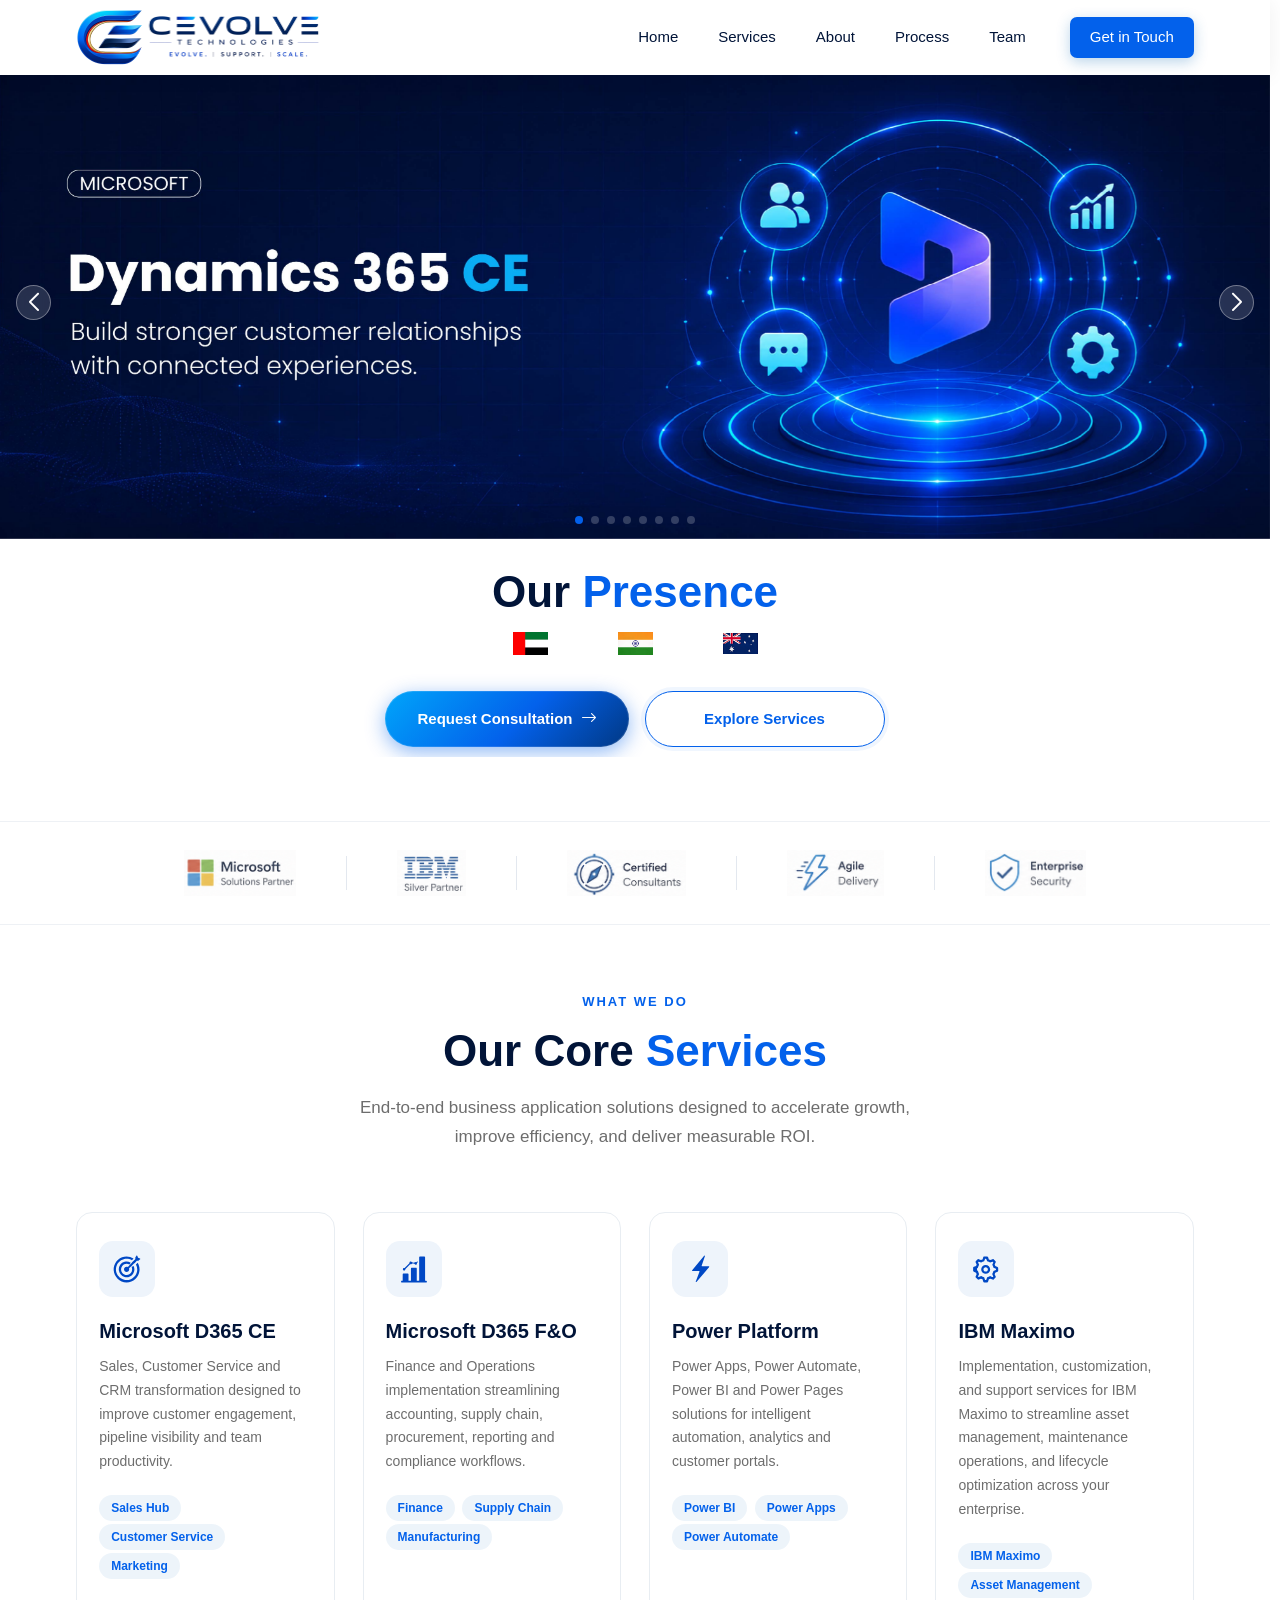
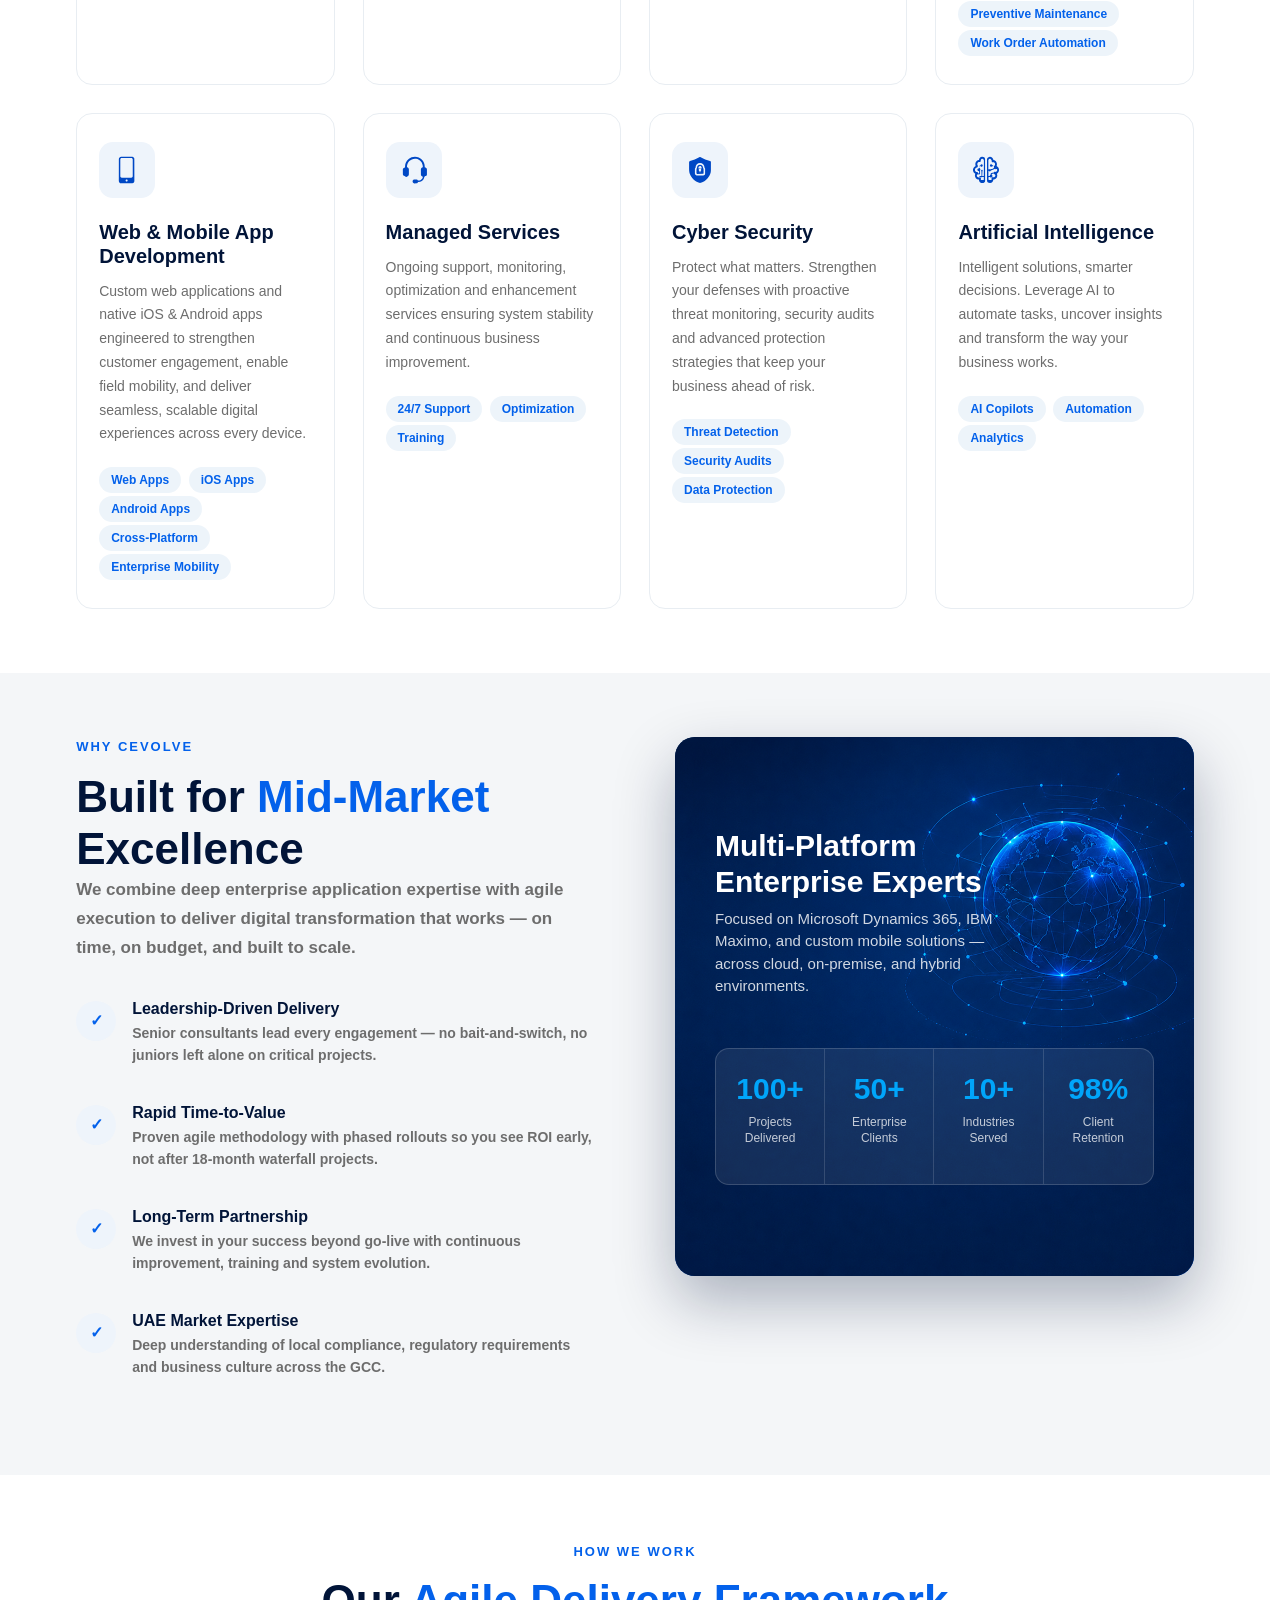
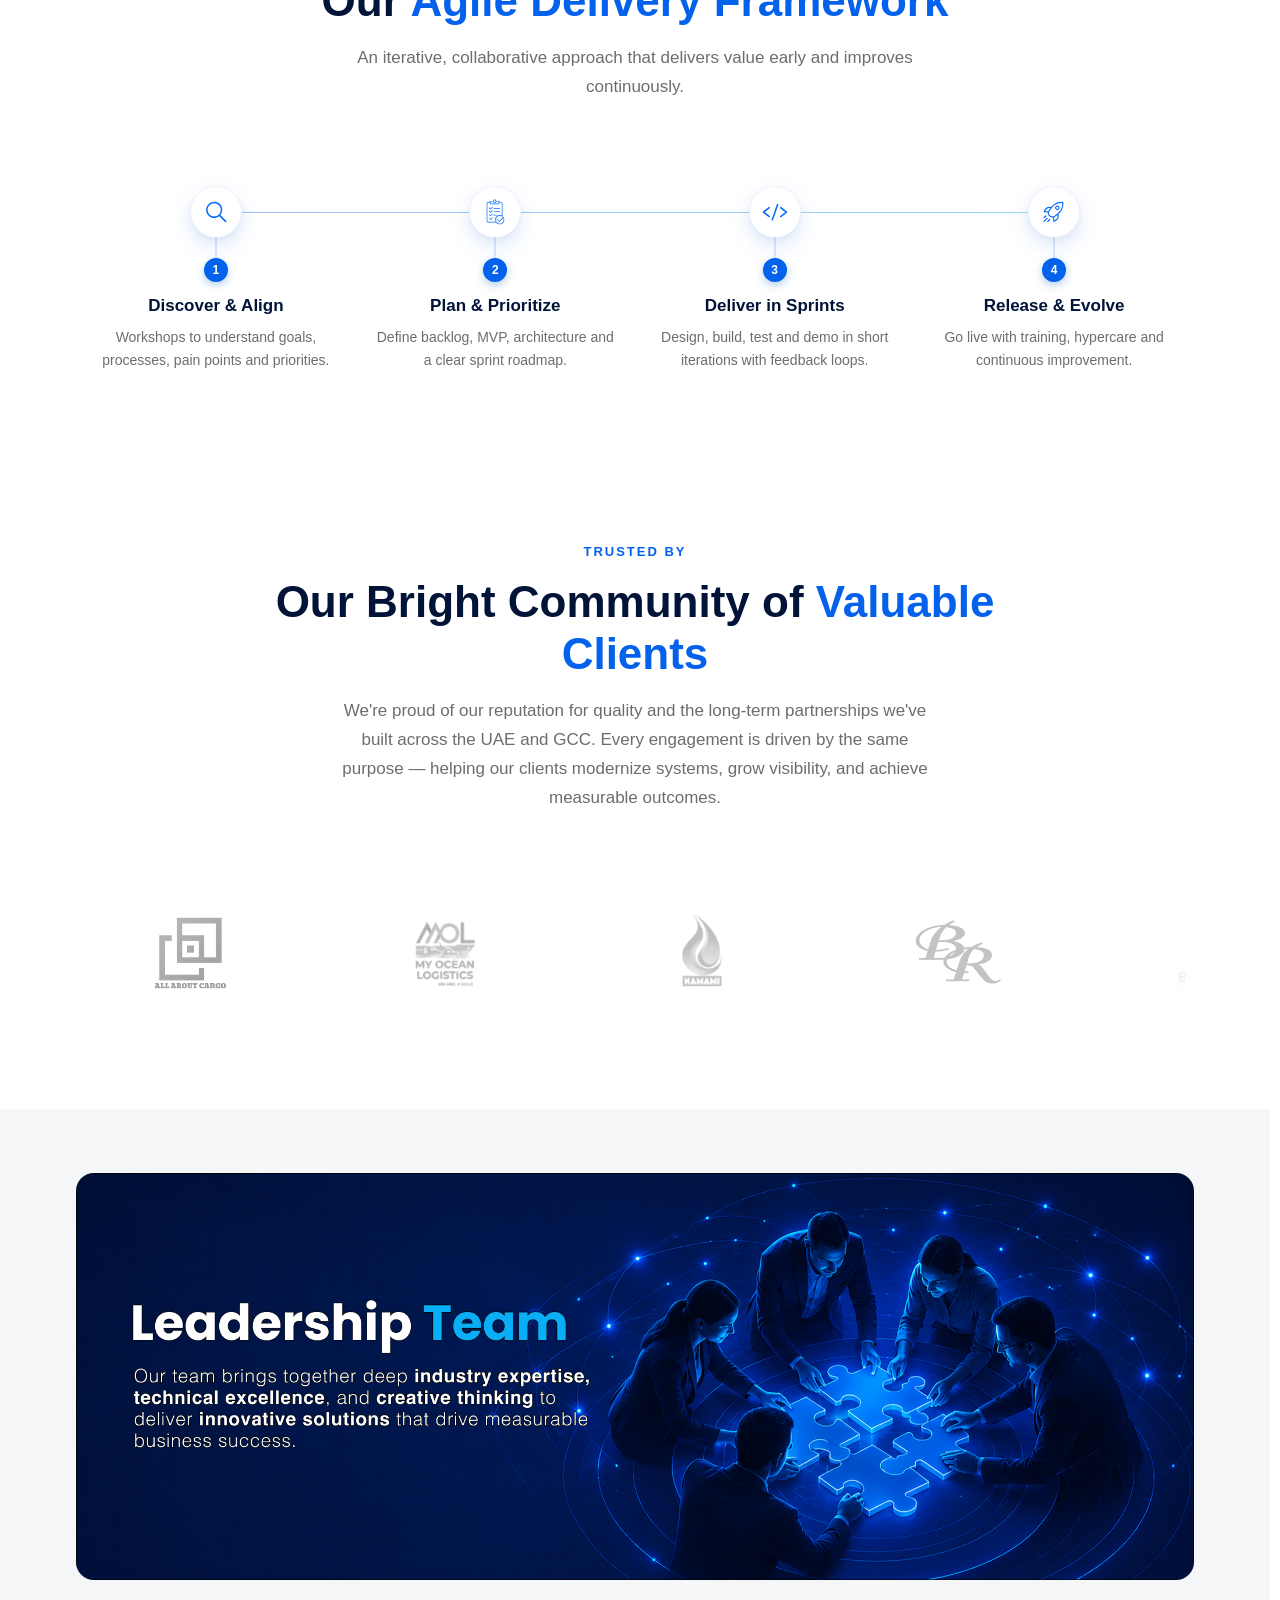
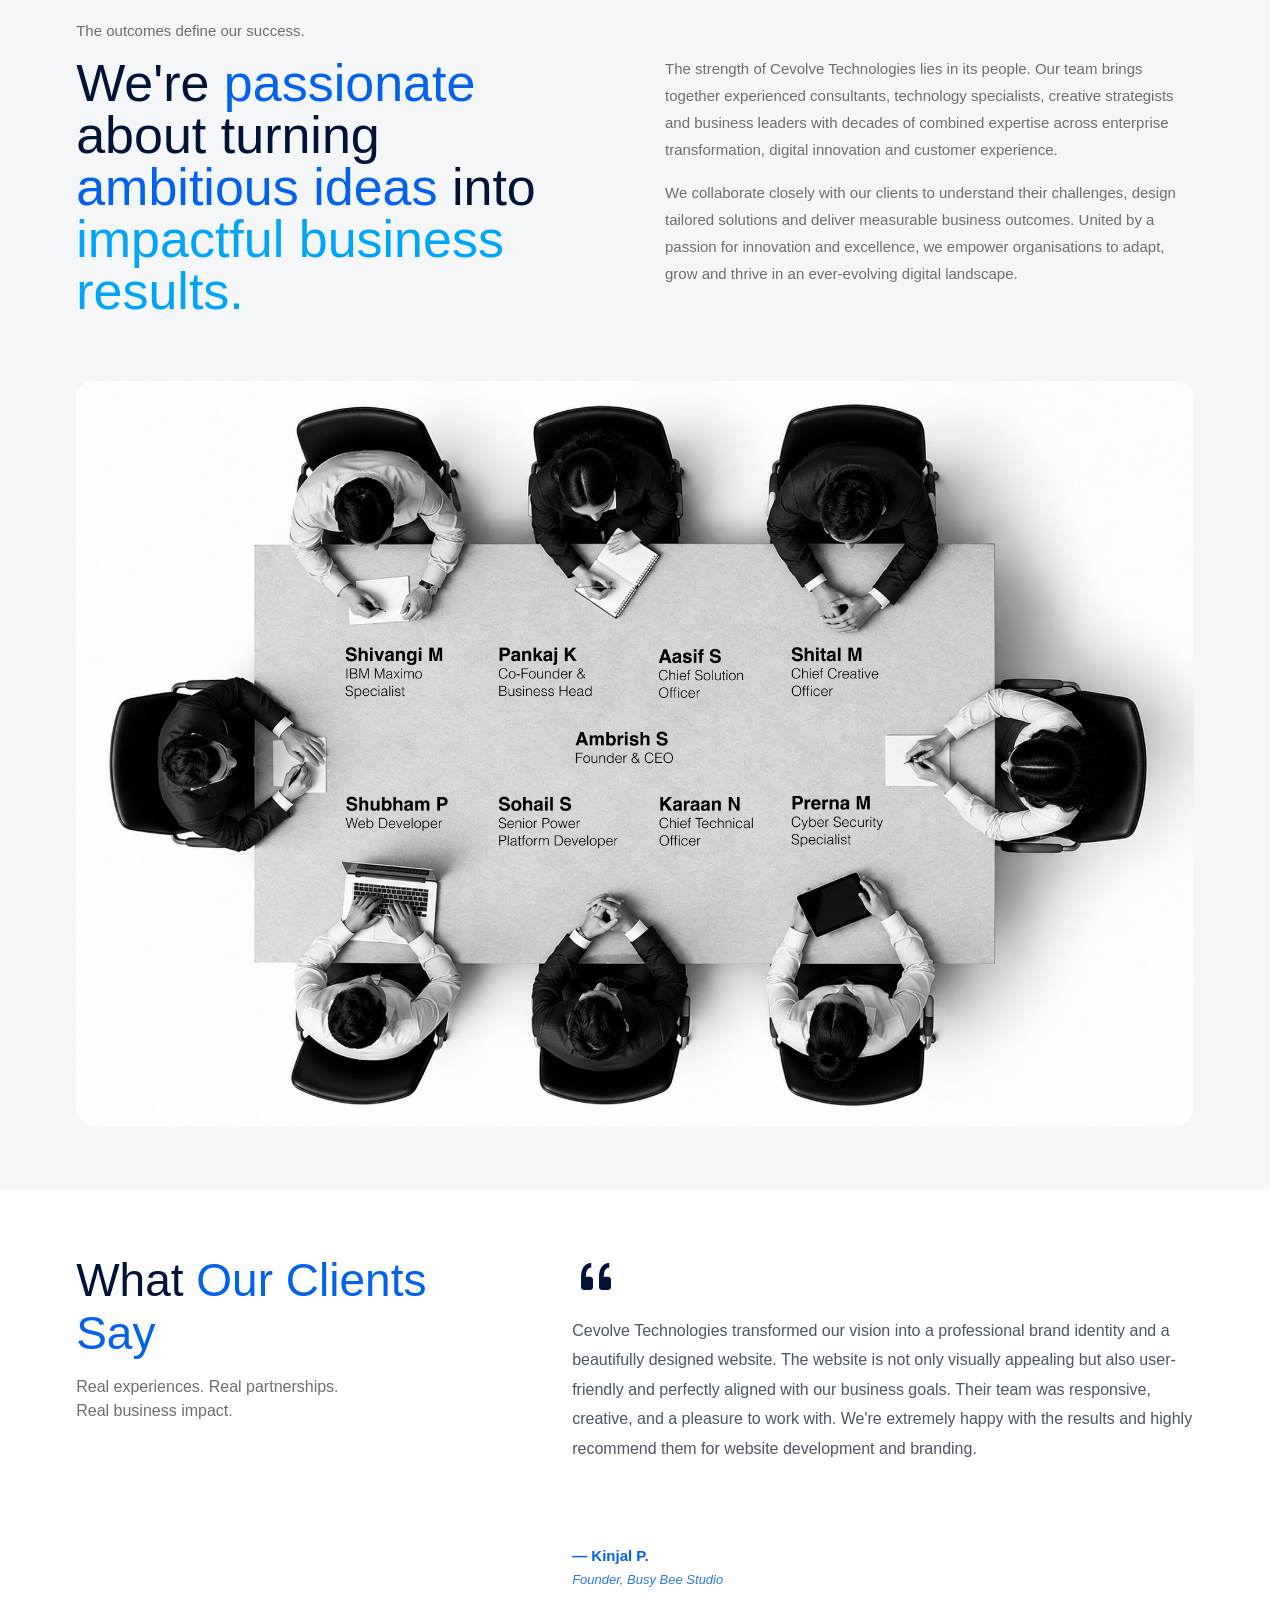
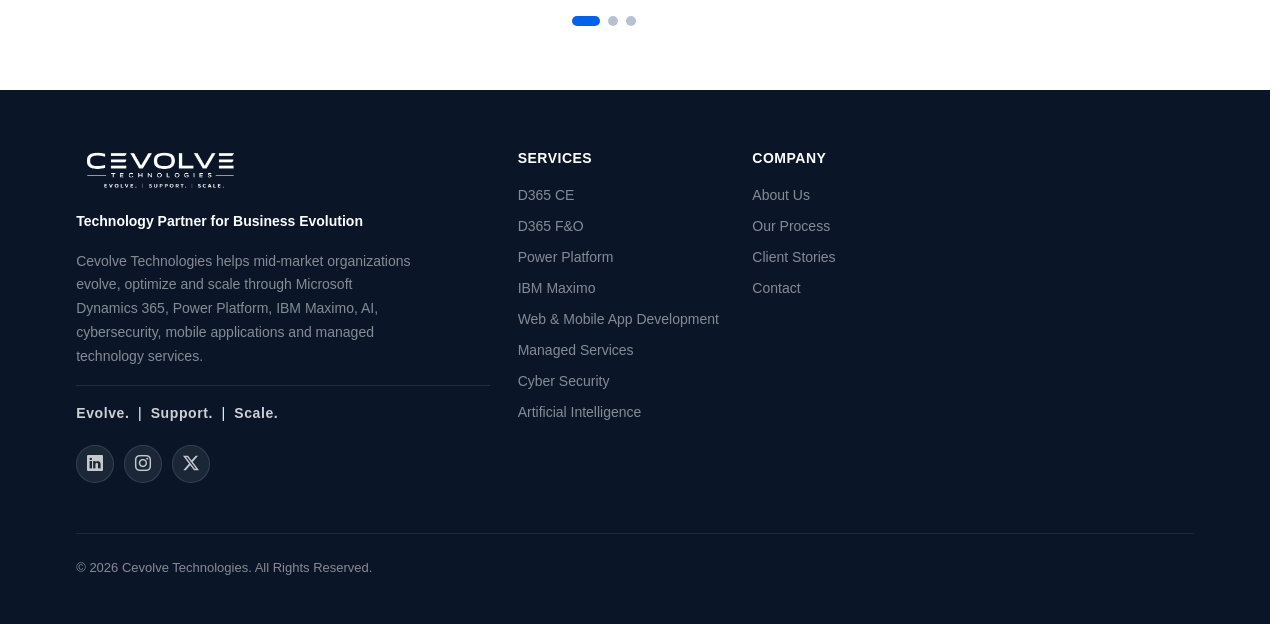
<file: index.html>
<!doctype html>
<html lang="en">

<head>
  <meta charset="UTF-8" />
  <meta name="viewport" content="width=device-width, initial-scale=1.0" />
  <meta name="description" content="Cevolve Technologies - Business Solution Company" />
  <title>Cevolve Technologies | Business Solution Company</title>

  <!-- ── FAVICON (inline SVG as data URI – no extra file needed) ── -->
  <link rel="icon" type="image/png" href="assets/logos/favicon.png" />
  <link rel="apple-touch-icon" href="assets/logos/favicon.png" />
  <link rel="shortcut icon" href="assets/logos/favicon.png">



  <!-- ── EMAILJS (free tier – 200 emails/month) ── -->
  <!-- <script src="https://cdn.jsdelivr.net/npm/@emailjs/browser@4/dist/email.min.js"></script>
  <script>
    (function () {
      emailjs.init({ publicKey: "nXBTU59z3GWVweQg7" });
    })();
  </script> -->
  <link
    href="https://fonts.googleapis.com/css2?family=Outfit:wght@300;400;500;600;700;800&family=DM+Sans:ital,wght@0,300;0,400;0,500;1,400&display=swap"
    rel="stylesheet" />
  <link href="https://cdn.jsdelivr.net/npm/bootstrap@5.3.7/dist/css/bootstrap.min.css" rel="stylesheet" />

  <link rel="stylesheet" href="styles.css" />
  <link rel="stylesheet" href="https://cdn.jsdelivr.net/npm/swiper@11/swiper-bundle.min.css" />
  <link rel="stylesheet" href="https://cdn.jsdelivr.net/npm/bootstrap-icons@1.11.3/font/bootstrap-icons.min.css" />
</head>

<body>
  <!-- ── HEADER ── -->
  <header>
    <!-- <a href="#home" class="logo-wrap d-none">
      <picture>
        <source media="(max-width:768px)" srcset="/assets/logo/cevolve-logo-horizontal-new1.png" />

        <img style="height: 44px; width: auto" src="/assets/logo/cevolve-logo-horizontal.png"
          alt="CEVOLVE TECHNOLOGIES" />
      </picture>
    </a> -->

    <a href="#home" class="logo">
      <picture>
        <source media="(max-width: 767px)" srcset="assets/logo/cevolve-logo-vertical-new.png" />
        <img src="assets/logo/cevolve-logo-horizontal-new.png" alt="Cevolve Technologies" class="logo-img"
          onerror="this.style.display='none'" />
      </picture>
    </a>

    <!-- <a href="#home" class="logo-wrap">
        <img src="cevolve-logo.png" alt="Cevolve Technologies" style="height:44px;width:auto;">
      </a> -->
    <nav>
      <a href="#home">Home</a>
      <a href="#services">Services</a>
      <a href="#about">About</a>
      <a href="#process">Process</a>
      <a href="#team">Team</a>
      <a href="contact-us.html" class="nav-cta">Get in Touch</a>
    </nav>
    <button class="hamburger" id="hamburger" aria-label="Menu">
      <span></span><span></span><span></span>
    </button>
  </header>
  <div class="mobile-nav" id="mobileNav">
    <a href="#home">Home</a>
    <a href="#services">Services</a>
    <a href="#about">About</a>
    <a href="#process">Process</a>
    <a href="#team">Team</a>
    <a href="contact-us.html">Get in Touch</a>
  </div>

  <!-- ── HERO ── -->

  <section class="hero" id="home">
    <div class="swiper heroSwiper">
      <div class="swiper-wrapper">
        <!-- Dynamics 365 CE -->
        <div class="swiper-slide">
          <picture>
            <source media="(max-width:768px)" srcset="assets/banners/mobile/365-CE-mob.jpg" />

            <img src="assets/banners/desktop/365-CE.jpg" alt="Dynamics 365 CE" />
          </picture>
        </div>

        <!-- Dynamics 365 FO -->
        <div class="swiper-slide">
          <picture>
            <source media="(max-width:768px)" srcset="assets/banners/mobile/365-F&O-mob.jpg" />

            <img src="assets/banners/desktop/365-F&O.jpg" alt="Dynamics 365 Finance & Operations" />
          </picture>
        </div>

        <!-- Power Platform -->
        <div class="swiper-slide">
          <picture>
            <source media="(max-width:768px)" srcset="assets/banners/mobile/Power-Platform-mob.jpg" />

            <img src="assets/banners/desktop/power-platform.jpg" alt="Power Platform" />
          </picture>
        </div>

        <!-- IBM Maximo -->
        <div class="swiper-slide">
          <picture>
            <source media="(max-width:768px)" srcset="assets/banners/mobile/IBM-mob.jpg" />

            <img src="assets/banners/desktop/IBM.jpg" alt="IBM Maximo" />
          </picture>
        </div>

        <!-- Mobile App -->
        <div class="swiper-slide">
          <picture>
            <source media="(max-width:768px)" srcset="assets/banners/mobile/Mobile-mob.jpg" />

            <img src="assets/banners/desktop/Mobile-application.jpg" alt="Mobile Application Development" />
          </picture>
        </div>

        <!-- Managed Services -->
        <div class="swiper-slide">
          <picture>
            <source media="(max-width:768px)" srcset="assets/banners/mobile/Managed-Services-mob.jpg" />

            <img src="assets/banners/desktop/Managed-Services.jpg" alt="Managed Services" />
          </picture>
        </div>

        <!-- Cyber Security -->
        <div class="swiper-slide">
          <picture>
            <source media="(max-width:768px)" srcset="assets/banners/mobile/cyber-security-mob.jpg" />

            <img src="assets/banners/desktop/Cyber.jpg" alt="Cyber Security" />
          </picture>
        </div>

        <!-- Artificial Intelligence -->
        <div class="swiper-slide">
          <picture>
            <source media="(max-width:768px)" srcset="assets/banners/mobile/AI-mob.jpg" />

            <img src="assets/banners/desktop/AI.jpg" alt="Artificial Intelligence" />
          </picture>
        </div>
      </div>

      <div class="swiper-pagination"></div>

      <div class="swiper-button-prev"></div>

      <div class="swiper-button-next"></div>
    </div>

    <!-- OUR PRESENCE -->
    <div class="presence-section">
      <h2 class="section-title">
        Our <span>Presence</span>
      </h2>

      <div class="presence-flags">
        <a href="contact-us.html"><img alt="UAE" src="assets/images/flags/uae.png"></a>
        <a href="contact-us.html"><img alt="India" src="assets/images/flags/india.png"></a>
        <a href="contact-us.html"><img alt="Australia" src="assets/images/flags/australia.png"></a>
      </div>

    </div>

    <div class="hero-btns">
      <a href="contact-us.html" class="btn-primary">Request Consultation <i class="bi bi-arrow-right"></i></a>
      <a href="#services" class="btn-outline">Explore Services</a>
    </div>
  </section>

  <!-- ── TRUST STRIP ── (single strip image; desktop + mobile) -->
  <!-- Drop your strip images at:
           assets/strips/trust-strip-desktop.png
           assets/strips/trust-strip-mobile.png
         If missing, the badge markup below is shown as a fallback. -->
  <div class="trust-strip is-fallback">
    <!-- fallback (only shown if the strip image is missing) -->
    <div class="trust-fallback">
      <div class="trust-item trust-item--logo">
        <img src="assets/logos/microsoft-partner.png" alt="Microsoft Solutions Partner" class="trust-logo"
          onerror="this.replaceWith(Object.assign(document.createElement('span'),{className:'trust-logo-fallback',innerHTML:'<strong>Microsoft</strong><small>Solutions Partner</small>'}))" />
      </div>
      <div class="trust-divider"></div>
      <div class="trust-item trust-item--logo">
        <img src="assets/logos/ibm-partner.png" alt="IBM Silver Partner" class="trust-logo"
          onerror="this.replaceWith(Object.assign(document.createElement('span'),{className:'trust-logo-fallback',innerHTML:'<strong>IBM</strong><small>Silver Partner</small>'}))" />
      </div>
      <div class="trust-divider"></div>
      <div class="trust-item--logo"><img class="trust-logo" src="assets/logos/trust-certified.png" alt=""
          onerror="this.parentElement.textContent='\uD83C\uDFC5'" /></div>
      <div class="trust-divider"></div>
      <div class="trust-item--logo"><img class="trust-logo" src="assets/logos/trust-agile.png" alt=""
          onerror="this.parentElement.textContent='\u26A1'" /></div>
      <div class="trust-divider"></div>
      <div class="trust-item--logo"><img class="trust-logo" src="assets/logos/trust-security.png" alt=""
          onerror="this.parentElement.textContent='\uD83D\uDEE1\uFE0F'" /></div>
    </div>
  </div>

  <!-- ── SERVICES ── -->
  <section class="section" id="services">
    <div class="services-intro reveal">
      <div class="section-label">What We Do</div>
      <h2 class="section-title">Our Core <span>Services</span></h2>
      <p class="section-sub">
        End-to-end business application solutions designed to accelerate
        growth, improve efficiency, and deliver measurable ROI.
      </p>
    </div>
    <div class="services-grid">
      <div class="service-card reveal reveal-delay-1">
        <div class="service-icon"><img src="assets/svg/service-d365-ce.svg" alt=""
            onerror="this.parentElement.textContent='🎯'"></div>
        <h4>Microsoft D365 CE</h4>
        <p>
          Sales, Customer Service and CRM transformation designed to improve
          customer engagement, pipeline visibility and team productivity.
        </p>
        <span class="service-tag">Sales Hub</span>
        <span class="service-tag">Customer Service</span>
        <span class="service-tag">Marketing</span>
      </div>
      <div class="service-card reveal reveal-delay-2">
        <div class="service-icon"><img src="assets/svg/service-d365-fo.svg" alt=""
            onerror="this.parentElement.textContent='📊'"></div>
        <h4>Microsoft D365 F&O</h4>
        <p>
          Finance and Operations implementation streamlining accounting,
          supply chain, procurement, reporting and compliance workflows.
        </p>
        <span class="service-tag">Finance</span>
        <span class="service-tag">Supply Chain</span>
        <span class="service-tag">Manufacturing</span>
      </div>
      <div class="service-card reveal reveal-delay-3">
        <div class="service-icon"><img src="assets/svg/service-power-platform.svg" alt=""
            onerror="this.parentElement.textContent='⚡'"></div>
        <h4>Power Platform</h4>
        <p>
          Power Apps, Power Automate, Power BI and Power Pages solutions for
          intelligent automation, analytics and customer portals.
        </p>
        <span class="service-tag">Power BI</span>
        <span class="service-tag">Power Apps</span>
        <span class="service-tag">Power Automate</span>
      </div>
      <div class="service-card reveal reveal-delay-4">
        <div class="service-icon"><img src="assets/svg/service-ibm-maximo.svg" alt=""
            onerror="this.parentElement.textContent='🏭'"></div>
        <h4>IBM Maximo</h4>
        <p>
          Implementation, customization, and support services for IBM Maximo
          to streamline asset management, maintenance operations, and
          lifecycle optimization across your enterprise.
        </p>
        <span class="service-tag">IBM Maximo</span>
        <span class="service-tag">Asset Management</span>
        <span class="service-tag">Preventive Maintenance</span>
        <span class="service-tag">Work Order Automation</span>
      </div>

      <!-- <div class="service-card reveal reveal-delay-5">
        <div class="service-icon"><img src="assets/svg/service-mobile.svg" alt=""
            onerror="this.parentElement.textContent='📱'"></div>
        <h4>Web App / Mobile Application Development (iOS / Android)</h4>
        <p>
          Custom iOS and Android applications designed to enhance customer
          engagement, enable field mobility, and deliver seamless, scalable
          digital experiences.
        </p>
        <span class="service-tag">iOS Apps</span>
        <span class="service-tag">Android Apps</span>
        <span class="service-tag">Cross-Platform</span>
        <span class="service-tag">Enterprise Mobility</span>
      </div> -->

      <div class="service-card reveal reveal-delay-5">
        <div class="service-icon"><img src="assets/svg/service-mobile.svg" alt=""
            onerror="this.parentElement.textContent='📱'"></div>
        <h4>Web &amp; Mobile App Development</h4>
        <p>
          Custom web applications and native iOS &amp; Android apps engineered to
          strengthen customer engagement, enable field mobility, and deliver
          seamless, scalable digital experiences across every device.
        </p>
        <span class="service-tag">Web Apps</span>
        <span class="service-tag">iOS Apps</span>
        <span class="service-tag">Android Apps</span>
        <span class="service-tag">Cross-Platform</span>
        <span class="service-tag">Enterprise Mobility</span>
      </div>

      <div class="service-card reveal reveal-delay-6">
        <div class="service-icon"><img src="assets/svg/service-managed.svg" alt=""
            onerror="this.parentElement.textContent='🛡️'"></div>
        <h4>Managed Services</h4>
        <p>
          Ongoing support, monitoring, optimization and enhancement services
          ensuring system stability and continuous business improvement.
        </p>
        <span class="service-tag">24/7 Support</span>
        <span class="service-tag">Optimization</span>
        <span class="service-tag">Training</span>
      </div>
      <div class="service-card reveal reveal-delay-7">
        <div class="service-icon">
          <img src="assets/svg/cyber-security.svg" alt="Cyber Security"
            onerror="this.parentElement.textContent = '🛡️'" />
        </div>
        <h4>Cyber Security</h4>
        <p>
          Protect what matters. Strengthen your defenses with proactive threat
          monitoring, security audits and advanced protection strategies that
          keep your business ahead of risk.
        </p>
        <span class="service-tag">Threat Detection</span>
        <span class="service-tag">Security Audits</span>
        <span class="service-tag">Data Protection</span>
      </div>
      <div class="service-card reveal reveal-delay-8">
        <div class="service-icon">
          <img src="assets/svg/artificial-intelligence.svg" alt="Artificial Intelligence"
            onerror="this.parentElement.textContent = '🧠'" />
        </div>
        <h4>Artificial Intelligence</h4>
        <p>
          Intelligent solutions, smarter decisions. Leverage AI to automate
          tasks, uncover insights and transform the way your business works.
        </p>
        <span class="service-tag">AI Copilots</span>
        <span class="service-tag">Automation</span>
        <span class="service-tag">Analytics</span>
      </div>
    </div>
  </section>

  <!-- ── ABOUT ── -->
  <section class="section" id="about">
    <div class="about-grid">
      <div class="about-content reveal">
        <div class="section-label">Why Cevolve</div>
        <h2 class="section-title">
          Built for <span>Mid‑Market</span> Excellence
          </h2p>
          <p class="section-sub">
            We combine deep enterprise application expertise with agile
            execution to deliver digital transformation that works — on time, on
            budget, and built to scale.
          </p>
          <div class="feature-list">
            <div class="feature-item">
              <div class="feature-check">✓</div>

              <div>
                <h5>Leadership-Driven Delivery</h5>
                <p>
                  Senior consultants lead every engagement — no bait-and-switch,
                  no juniors left alone on critical projects.
                </p>
              </div>
            </div>
            <div class="feature-item">
              <div class="feature-check">✓</div>
              <div>
                <h5>Rapid Time-to-Value</h5>
                <p>
                  Proven agile methodology with phased rollouts so you see ROI
                  early, not after 18-month waterfall projects.
                </p>
              </div>
            </div>
            <div class="feature-item">
              <div class="feature-check">✓</div>

              <div>
                <h5>Long-Term Partnership</h5>
                <p>
                  We invest in your success beyond go-live with continuous
                  improvement, training and system evolution.
                </p>
              </div>
            </div>
            <div class="feature-item">
              <div class="feature-check">✓</div>

              <div>
                <h5>UAE Market Expertise</h5>
                <p>
                  Deep understanding of local compliance, regulatory
                  requirements and business culture across the GCC.
                </p>
              </div>
            </div>
          </div>
      </div>

      <div class="about-visual reveal reveal-delay-2">
        <div class="about-img-card">
          <div class="globe-bg"></div>
          <picture class="globe-pic">
            <source media="(max-width:768px)" srcset="assets/images/globe-bg-mobile.png" />
            <img src="assets/images/globe-bg-desktop.png" alt="" class="globe-img"
              onerror="this.closest('.globe-pic').style.display = 'none'" />
          </picture>
          <h3>Multi-Platform Enterprise Experts</h3>
          <p>
            Focused on Microsoft Dynamics 365, IBM Maximo, and custom mobile
            solutions — across cloud, on-premise, and hybrid environments.
          </p>
          <div class="stats-grid">
            <div class="stat-box">
              <h4>100+</h4>
              <p>Projects Delivered</p>
            </div>
            <div class="stat-box">
              <h4>50+</h4>
              <p>Enterprise Clients</p>
            </div>
            <div class="stat-box">
              <h4>10+</h4>
              <p>Industries Served</p>
            </div>
            <div class="stat-box">
              <h4>98%</h4>
              <p>Client Retention</p>
            </div>
          </div>
        </div>
      </div>
    </div>
  </section>

  <!-- ── PROCESS ── -->
  <section class="section" id="process">
    <div class="process-intro reveal">
      <div class="section-label">How We Work</div>
      <h2 class="section-title">Our <span>Agile Delivery Framework</span></h2>
      <p class="section-sub">
        An iterative, collaborative approach that delivers value early and
        improves continuously.
      </p>
    </div>
    <div class="steps-grid">
      <div class="step reveal reveal-delay-1">
        <div class="step-icon">
          <img src="assets/svg/process-discover-new.svg" alt="" onerror="this.parentElement.textContent = '🔍'" />
        </div>
        <div class="step-num">1</div>
        <h5>Discover &amp; Align</h5>
        <p>
          Workshops to understand goals, processes, pain points and
          priorities.
        </p>
      </div>
      <div class="step reveal reveal-delay-2">
        <div class="step-icon">
          <img src="assets/svg/process-design-new.svg" alt="" onerror="this.parentElement.textContent = '📋'" />
        </div>
        <div class="step-num">2</div>
        <h5>Plan &amp; Prioritize</h5>
        <p>
          Define backlog, MVP, architecture and a clear sprint roadmap.
        </p>
      </div>
      <div class="step reveal reveal-delay-3">
        <div class="step-icon">
          <img src="assets/svg/process-build-new.svg" alt="" onerror="this.parentElement.textContent = '⟨⟩'" />
        </div>
        <div class="step-num">3</div>
        <h5>Deliver in Sprints</h5>
        <p>
          Design, build, test and demo in short iterations with feedback
          loops.
        </p>
      </div>
      <div class="step reveal reveal-delay-4">
        <div class="step-icon">
          <img src="assets/svg/process-deploy-new.svg" alt="" onerror="this.parentElement.textContent = '🚀'" />
        </div>
        <div class="step-num">4</div>
        <h5>Release &amp; Evolve</h5>
        <p>
          Go live with training, hypercare and continuous improvement.
        </p>
      </div>
    </div>
  </section>

  <!-- ── OUR CLIENTS ── -->
  <!-- Drop real client logo files into assets/clients/ named client-01.png ... client-12.png (transparent PNG or SVG, ~300x120px canvas).
         Any slot  without a matching file falls back to a "Client Logo" placeholder, so it's safe to add them one at a time. -->
  <section id="clients">
    <div class="clients-intro reveal">
      <div class="section-label">Trusted By</div>
      <h2 class="section-title">
        Our Bright Community of <span>Valuable Clients</span>
      </h2>
      <p class="section-sub">
        We're proud of our reputation for quality and the long-term
        partnerships we've built across the UAE and GCC. Every engagement is
        driven by the same purpose — helping our clients modernize systems,
        grow visibility, and achieve measurable outcomes.
      </p>
    </div>

    <div class="clients-marquee">
      <div class="clients-track">
        <div class="client-logo reveal reveal-delay-1">
          <img src="assets/clients/client-01.svg" alt="Client logo" onerror="
              this.replaceWith(
                Object.assign(document.createElement('span'), {
                  className: 'clicon-fallback',
                  textContent: 'Client Logo',
                }),
              )
            " />
        </div>
        <div class="client-logo reveal reveal-delay-2">
          <img src="assets/clients/client-02.svg" alt="Client logo" onerror="
              this.replaceWith(
                Object.assign(document.createElement('span'), {
                  className: 'clicon-fallback',
                  textContent: 'Client Logo',
                }),
              )
            " />
        </div>
        <div class="client-logo reveal reveal-delay-3">
          <img src="assets/clients/client-03.svg" alt="Client logo" onerror="
              this.replaceWith(
                Object.assign(document.createElement('span'), {
                  className: 'clicon-fallback',
                  textContent: 'Client Logo',
                }),
              )
            " />
        </div>
        <div class="client-logo reveal reveal-delay-4">
          <img src="assets/clients/client-04.svg" alt="Client logo" onerror="
              this.replaceWith(
                Object.assign(document.createElement('span'), {
                  className: 'clicon-fallback',
                  textContent: 'Client Logo',
                }),
              )
            " />
        </div>
        <div class="client-logo reveal reveal-delay-5">
          <img src="assets/clients/client-05.svg" alt="Client logo" onerror="
              this.replaceWith(
                Object.assign(document.createElement('span'), {
                  className: 'clicon-fallback',
                  textContent: 'Client Logo',
                }),
              )
            " />
        </div>
        <div class="client-logo reveal reveal-delay-6">
          <img src="assets/clients/client-06.svg" alt="Client logo" onerror="
              this.replaceWith(
                Object.assign(document.createElement('span'), {
                  className: 'clicon-fallback',
                  textContent: 'Client Logo',
                }),
              )
            " />
        </div>
        <div class="client-logo reveal reveal-delay-1">
          <img src="assets/clients/client-07.svg" alt="Client logo" onerror="
              this.replaceWith(
                Object.assign(document.createElement('span'), {
                  className: 'clicon-fallback',
                  textContent: 'Client Logo',
                }),
              )
            " />
        </div>
        <div class="client-logo reveal reveal-delay-2">
          <img src="assets/clients/client-08.svg" alt="Client logo" onerror="
              this.replaceWith(
                Object.assign(document.createElement('span'), {
                  className: 'clicon-fallback',
                  textContent: 'Client Logo',
                }),
              )
            " />
        </div>

      </div>
    </div>
  </section>

  <!-- ── OUR TEAM / LEADERSHIP ── -->
  <!-- Assets to drop in (add to your assets folder, paths below):
         Banner  (desktop 1920x700): assets/team/leadership-banner-desktop.png
         Banner  (mobile  portrait): assets/team/leadership-banner-mobile.png
         Table   (desktop 1920x1280, names baked in): assets/team/leadership-table.png
         The mobile circle avatars fall back to a plain grey circle until you
         add photos (set as background-image on .lc-avatar or drop <img> in). -->
  <section class="section" id="team">
    <!-- Section banner -->
    <div class="leadership-banner reveal">
      <picture>
        <source media="(max-width:768px)" srcset="assets/team/leadership-banner-mobile.png" />
        <img src="assets/team/leadership-banner-desktop.png" alt="Leadership Team"
          onerror="this.closest('.leadership-banner').classList.add('is-fallback'); this.remove();" />
      </picture>
      <div class="leadership-banner-text">
        <h2>Leadership <span>Team</span></h2>
        <p>
          Our team brings together deep industry expertise, technical
          excellence and creative thinking to deliver innovative solutions
          that drive measurable business success.
        </p>
      </div>
    </div>

    <!-- Outcomes / passionate -->
    <div class="leadership-outcomes reveal reveal-delay-2">
      <div class="lo-left">
        <p class="lo-eyebrow">The outcomes define our success.</p>
        <h2>
          We're <span>passionate</span> about turning
          <span>ambitious ideas</span> into
          <span>impactful business results.</span>
        </h2>
      </div>
      <div class="lo-right">
        <p>
          The strength of Cevolve Technologies lies in its people. Our team
          brings together experienced consultants, technology specialists,
          creative strategists and business leaders with decades of combined
          expertise across enterprise transformation, digital innovation and
          customer experience.
        </p>
        <p>
          We collaborate closely with our clients to understand their
          challenges, design tailored solutions and deliver measurable
          business outcomes. United by a passion for innovation and
          excellence, we empower organisations to adapt, grow and thrive in
          an ever-evolving digital landscape.
        </p>
      </div>
    </div>

    <!-- Team table image — horizontal for desktop, vertical for mobile -->
    <!-- Desktop: assets/team/leadership-table.png (horizontal, names baked in)
           Mobile : assets/team/leadership-table-mobile.png (vertical, names baked in) -->
    <div class="leadership-table reveal reveal-delay-3">
      <picture>
        <source media="(max-width:768px)" srcset="assets/team/leadership-table-mobile.png" />
        <img src="assets/team/leadership-table.png" alt="The Cevolve leadership team"
          onerror="this.closest('.leadership-table').classList.add('is-fallback'); this.remove();" />
      </picture>
    </div>
  </section>

  <!-- ── TESTIMONIALS ── -->
  <section class="section" id="testimonials">
    <div class="testi-layout">
      <!-- LEFT: title + subtitle (static) -->
      <div class="testi-left reveal">
        <h2 class="testi-title tstyle-title"><span class="what">What</span> Our Clients Say</h2>
        <p class="testi-sub">Real experiences. Real partnerships.</p>
        <p class="testi-sub">Real business impact.</p>
      </div>

      <!-- RIGHT: slow auto-rotating slider -->
      <div class="testi-right reveal reveal-delay-1">
        <div class="swiper testimonialSwiper">
          <div class="swiper-wrapper">

            <div class="swiper-slide">
              <span class="testi-quote"><i class="bi bi-quote"></i></span>
              <blockquote>
                Cevolve Technologies transformed our vision into a professional brand identity and a
                beautifully designed website. The website is not only visually appealing but also
                user-friendly and perfectly aligned with our business goals. Their team was responsive,
                creative, and a pleasure to work with. We're extremely happy with the results and highly
                recommend them for website development and branding.
              </blockquote>
              <div class="testi-author">
                <span class="t-name">— Kinjal P.</span>
                <span class="t-role">Founder, Busy Bee Studio</span>
              </div>
            </div>

            <div class="swiper-slide">
              <span class="testi-quote"><i class="bi bi-quote"></i></span>
              <blockquote>
                Cevolve Technologies has been an exceptional partner in building the digital presence of
                Namami Group. From designing the websites for all five of our business verticals to
                creating a cohesive and impactful brand identity, their team delivered with creativity,
                precision, and professionalism. They understood our vision, maintained consistency across
                every brand, and created websites that are modern, user-friendly, and aligned with our
                business goals. We truly value their commitment and highly recommend Cevolve Technologies
                for branding and web development.
              </blockquote>
              <div class="testi-author">
                <span class="t-name">— Amruta Surve</span>
                <span class="t-role">Founder, Namami Group</span>
              </div>
            </div>

            <!-- TODO: replace this 3rd slide with a real testimonial -->
            <div class="swiper-slide">
              <span class="testi-quote"><i class="bi bi-quote"></i></span>
              <blockquote>
                Working with Cevolve Technologies has been a seamless experience from start to finish. Their
                team combined deep technical expertise with a genuine understanding of our business,
                delivering a solution that was on time, on budget, and exactly what we needed. We look
                forward to a long-term partnership.
              </blockquote>
              <div class="testi-author">
                <span class="t-name">— Dr. Nanda</span>
                <span class="t-role">Rashi Ortho Chem</span>
              </div>
            </div>

          </div>
          <div class="testi-pagination"></div>
        </div>
      </div>
    </div>
  </section>

  <section id="contact" class="d-none">
    <div class="contact-grid">
      <div class="contact-info">
        <div class="section-label" style="color: var(--accent)">
          Get In Touch
        </div>
        <h2>Let's Evolve Your Business Together</h2>
        <p>
          Speak to our enterprise solutions experts today. We’ll assess your
          needs and propose the right path forward — no pressure, just
          clarity.
        </p>
        <div class="contact-details">
          <!-- CONTACT INFO UPDATED -->
          <div class="contact-details">
            <div class="contact-detail">
              <div class="c-icon"><i class="bi bi-geo-alt-fill"></i></div>

              <div class="location-group">
                <div class="location-item">
                  <span class="c-label">Headquarters</span>
                  <span class="c-value"><i class="bi bi-building"></i> Mumbai, India</span>
                </div>

                <div class="location-item">
                  <span class="c-label">Sales Office</span>
                  <span class="c-value"><i class="bi bi-briefcase-fill"></i> Dubai, UAE</span>
                </div>
              </div>
            </div>

            <div class="contact-detail">
              <div class="c-icon"><i class="bi bi-envelope-fill"></i></div>
              <div>
                <span class="c-label">Email</span>
                <span class="c-value">info@cevolvetechnologies.com</span>
              </div>
            </div>

            <!-- <div class="contact-detail">
      <div class="c-icon">📞</div>
      <div>
        <span class="c-label">Phone</span>
        <span class="c-value">+91-9819133331</span>
      </div>
    </div> -->

            <div class="contact-detail">
              <div class="c-icon"><i class="bi bi-clock-fill"></i></div>
              <div>
                <span class="c-label">Working Hours</span>
                <span class="c-value">Mon – Fri, 9:00 AM – 6:00 PM IST</span>
              </div>
            </div>
          </div>
        </div>
      </div>

      <div class="contact-form reveal">
        <form id="contactForm" onsubmit="handleSubmit(event)">
          <div class="form-row">
            <div class="form-group">
              <label>Your Name</label>
              <input type="text" name="from_name" placeholder="John Smith" required />
            </div>
            <div class="form-group">
              <label>Your Email</label>
              <input type="email" name="reply_to" placeholder="john@company.com" required />
            </div>
          </div>
          <div class="form-row">
            <div class="form-group">
              <label>Company</label>
              <input type="text" name="company" placeholder="Company name" />
            </div>
            <div class="form-group">
              <label>Phone</label>
              <input type="tel" name="phone" placeholder="+971 XX XXX XXXX" />
            </div>
          </div>
          <div class="form-group">
            <label>Service Interested In</label>
            <select name="service">
              <option value="">Select a service...</option>
              <option>Microsoft D365 CE</option>
              <option>Microsoft D365 F&amp;O</option>
              <option>Power Platform</option>
              <option>Managed Services</option>
              <option>Android / iOS Mobile App Development</option>
              <option>Other</option>
            </select>
          </div>
          <div class="form-group">
            <label>Your Message</label>
            <textarea name="message" placeholder="Tell us about your project or challenge..."></textarea>
          </div>
          <button type="submit" class="submit-btn" id="submitBtn">
            <i class="bi bi-send"></i> Send Message
          </button>
          <div id="formMsg" style="
                display: none;
                margin-top: 14px;
                padding: 12px 16px;
                border-radius: 8px;
                font-size: 14px;
                font-weight: 600;
                text-align: center;
              "></div>
        </form>
      </div>
    </div>
  </section>

  <!-- ── FOOTER ── -->
  <footer>
    <div class="footer-grid">
      <div class="footer-brand">
        <!-- <div class="logo-wrap" style="margin-bottom: 0">
          <div class="logo-icon">C</div>
            <span class="logo-text">CEVOLVE <span>TECH</span></span>

        </div> -->
        <div class="logo-wrap">
          <img src="assets/logo/cv-logo-white-hor.png" alt="Cevolve Technologies" style="height: 44px; width: auto" />
        </div>

        <!-- <picture>
            <source media="(max-width:768px)" srcset="/assets/logo/cevolve-logo-horizontal-new.png" />

            <img src="/assets/logo/cevolve-logo-horizontal-new.png" alt="CEVOLVE TECHNOLOGIES" />
          </picture> -->
        <!-- <p>
          Specialized Microsoft Dynamics 365 and Power Platform partner
          helping mid-market organizations evolve through technology.
        </p> -->

        <p class="footer-tagline">Technology Partner for Business Evolution</p>
        <p>
          Cevolve Technologies helps mid-market organizations evolve, optimize
          and scale through Microsoft Dynamics 365, Power Platform, IBM Maximo,
          AI, cybersecurity, mobile applications and managed technology
          services.
        </p>
        <p class="footer-motto">Evolve. <span>|</span> Support. <span>|</span> Scale.</p>

        <div class="footer-social">
          <a href="https://www.linkedin.com/company/cevolvetech" class="s-linkedin" target="_blank" rel="noopener"
            aria-label="LinkedIn">
            <i class="bi bi-linkedin"></i>
          </a>
          <a href="https://www.instagram.com/cevolvetech/?hl=en" class="s-instagram" target="_blank" rel="noopener"
            aria-label="Instagram">
            <i class="bi bi-instagram"></i>
          </a>
          <!-- <a href="https://www.facebook.com/cevolvetechnologies" class="s-facebook" target="_blank" rel="noopener"
            aria-label="Facebook">
            <i class="bi bi-facebook"></i>
          </a> -->
          <a href="https://x.com/cevolvetech" class="s-x" target="_blank" rel="noopener" aria-label="X">
            <i class="bi bi-twitter-x"></i>
          </a>
          <!-- <a href="https://wa.me/919819133331" class="s-whatsapp" target="_blank" rel="noopener" aria-label="WhatsApp">
            <i class="bi bi-whatsapp"></i>
          </a> -->
        </div>
      </div>
      <div class="footer-col">
        <h5>Services</h5>
        <a href="#services">D365 CE</a>
        <a href="#services">D365 F&O</a>
        <a href="#services">Power Platform</a>
        <a href="#services">IBM Maximo</a>
        <a href="#services">Web &amp; Mobile App Development</a>
        <a href="#services">Managed Services</a>
        <a href="#services">Cyber Security</a>
        <a href="#services">Artificial Intelligence</a>
      </div>
      <div class="footer-col">
        <h5>Company</h5>
        <a href="#about">About Us</a>
        <a href="#process">Our Process</a>
        <a href="#testimonials">Client Stories</a>
        <a href="contact-us.html">Contact</a>
      </div>
      <!-- <div class="footer-col">
          <h5>Connect</h5>
          <a href="#">LinkedIn</a>
          <a href="#">Twitter / X</a>
        </div> -->
    </div>
    <div class="footer-bottom">
      <p>© 2026 Cevolve Technologies. All Rights Reserved.</p>
      <!-- <div class="ms-badge">
        <span><i class="bi bi-star-fill"></i></span>
        <span> Professional & Trust-Focused</span>
      </div> -->
    </div>
  </footer>

  <!-- <script data-cfasync="false" src="/cdn-cgi/scripts/5c5dd728/cloudflare-static/email-decode.min.js"></script> -->

  <script src="https://cdn.jsdelivr.net/npm/swiper@11/swiper-bundle.min.js"></script>

  <script src="https://cdn.jsdelivr.net/npm/bootstrap@5.3.7/dist/js/bootstrap.bundle.min.js"></script>
  <script src="script.js"></script>
</body>

</html>
</file>
<file: styles.css>
:root {
    --blue: #0361eb;
    /* primary */
    --dark: #002a61;
    /* deep navy */
    --charcoal: #011438;
    /* darkest navy (headings) */
    --gray: #f4f6f8;
    /* light section bg */
    --accent: #00a5fa;
    /* bright accent */
    --muted: #6d6d6d;
    /* body text gray */
    --white: #fff;
    --font: "Helvetica", Helvetica, Arial, sans-serif;
}

* {
    margin: 0;
    padding: 0;
    box-sizing: border-box;
}

html {
    scroll-behavior: smooth;
}

body {
    font-family: var(--font);
    color: var(--charcoal);
    background: #fff;
    overflow-x: hidden;
}

/* SCROLLBAR */
::-webkit-scrollbar {
    width: 6px;
}

::-webkit-scrollbar-track {
    background: #f1f1f1;
}

::-webkit-scrollbar-thumb {
    background: var(--blue);
    border-radius: 3px;
}

/* ── HEADER ── */
header {
    background: rgba(255, 255, 255, 0.92);
    backdrop-filter: blur(12px);
    /* padding: 20px 6%; */
    padding: 10px 6%;
    display: flex;
    justify-content: space-between;
    align-items: center;
    box-shadow: 0 1px 20px rgba(0, 0, 0, 0.06);
    position: sticky;
    top: 0;
    z-index: 1000;
    transition: 0.3s;
}

.logo-wrap {
    display: flex;
    align-items: center;
    gap: 12px;
    text-decoration: none;
}

.logo-icon {
    width: 42px;
    height: 42px;
    background: linear-gradient(135deg, var(--dark), var(--accent));
    border-radius: 10px;
    display: flex;
    align-items: center;
    justify-content: center;
    font-size: 20px;
    font-weight: 800;
    color: #fff;
    font-family: var(--font);
    box-shadow: 0 4px 15px rgba(30, 115, 185, 0.4);
    flex-shrink: 0;
}

.logo-text {
    font-family: var(--font);
    font-size: 19px;
    font-weight: 700;
    color: var(--charcoal);
    letter-spacing: -0.3px;
}

.logo-text span {
    color: var(--blue);
}

nav {
    display: flex;
    align-items: center;
    gap: 8px;
}

nav a {
    color: var(--charcoal);
    text-decoration: none;
    padding: 8px 16px;
    border-radius: 6px;
    font-weight: 500;
    font-size: 15px;
    transition: 0.25s;
}

nav a:hover {
    color: var(--blue);
    background: rgba(30, 115, 185, 0.07);
}

.nav-cta {
    background: var(--blue) !important;
    color: #fff !important;
    padding: 9px 20px !important;
    border-radius: 7px !important;
    box-shadow: 0 4px 14px rgba(30, 115, 185, 0.3);
    margin-left: 20px;
}

.nav-cta:hover {
    background: var(--dark) !important;
    transform: translateY(-1px);
}

/* HAMBURGER */
.hamburger {
    display: none;
    flex-direction: column;
    gap: 5px;
    cursor: pointer;
    padding: 8px;
    border: none;
    background: none;
}

.hamburger span {
    display: block;
    width: 24px;
    height: 2px;
    background: var(--charcoal);
    border-radius: 2px;
    transition: 0.3s;
}

.hamburger.open span:nth-child(1) {
    transform: rotate(45deg) translate(5px, 5px);
}

.hamburger.open span:nth-child(2) {
    opacity: 0;
}

.hamburger.open span:nth-child(3) {
    transform: rotate(-45deg) translate(5px, -5px);
}

.mobile-nav {
    display: none;
    flex-direction: column;
    gap: 4px;
    position: fixed;
    /* top: 74px; */
    top: 70px;
    left: 0;
    right: 0;
    background: rgba(255, 255, 255, 0.98);
    backdrop-filter: blur(20px);
    padding: 20px 6%;
    box-shadow: 0 20px 40px rgba(0, 0, 0, 0.12);
    z-index: 999;
    border-bottom: 1px solid #eee;
}

.mobile-nav a {
    color: var(--charcoal);
    text-decoration: none;
    padding: 12px 16px;
    border-radius: 8px;
    font-weight: 500;
    font-size: 16px;
    transition: 0.2s;
}

.mobile-nav a:hover {
    color: var(--blue);
    background: rgba(30, 115, 185, 0.07);
}

.mobile-nav.open {
    display: flex;
}

/* ── HERO ── */
.hero {
    background: linear-gradient(135deg,
            var(--dark) 0%,
            #1a5f9e 50%,
            var(--blue) 100%);
    color: #fff;
    /* // padding: 120px 6% 100px; */
    /* padding: 0px 6% 100px; */
    text-align: center;
    position: relative;
    overflow: hidden;
    min-height: 100vh;
    display: flex;
    flex-direction: column;
    align-items: center;
    justify-content: flex-start;
}

.hero-bg-grid {
    position: absolute;
    inset: 0;
    background-image:
        linear-gradient(rgba(255, 255, 255, 0.04) 1px, transparent 1px),
        linear-gradient(90deg, rgba(255, 255, 255, 0.04) 1px, transparent 1px);
    background-size: 60px 60px;
    animation: gridMove 20s linear infinite;
}

@keyframes gridMove {
    from {
        background-position: 0 0;
    }

    to {
        background-position: 60px 60px;
    }
}

.hero-orb {
    position: absolute;
    border-radius: 50%;
    filter: blur(80px);
    opacity: 0.35;
    animation: float 8s ease-in-out infinite;
}

.orb1 {
    width: 500px;
    height: 500px;
    background: var(--accent);
    top: -150px;
    right: -100px;
    animation-delay: 0s;
}

.orb2 {
    width: 350px;
    height: 350px;
    background: #0f4c81;
    bottom: -100px;
    left: -80px;
    animation-delay: 3s;
}

.orb3 {
    width: 200px;
    height: 200px;
    background: var(--accent);
    bottom: 150px;
    right: 200px;
    animation-delay: 5s;
}

@keyframes float {

    0%,
    100% {
        transform: translateY(0) scale(1);
    }

    50% {
        transform: translateY(-30px) scale(1.05);
    }
}

.hero-badge {
    display: inline-flex;
    align-items: center;
    gap: 8px;
    background: rgba(255, 255, 255, 0.15);
    backdrop-filter: blur(10px);
    border: 1px solid rgba(255, 255, 255, 0.25);
    padding: 8px 18px;
    border-radius: 50px;
    font-size: 13px;
    font-weight: 500;
    margin-bottom: 28px;
    animation: fadeUp 0.6s ease both;
}

.hero-badge .dot {
    width: 7px;
    height: 7px;
    background: var(--accent);
    border-radius: 50%;
    animation: pulse 1.5s ease infinite;
}

@keyframes pulse {

    0%,
    100% {
        opacity: 1;
        transform: scale(1);
    }

    50% {
        opacity: 0.6;
        transform: scale(1.4);
    }
}

.hero h2 {
    font-family: var(--font);
    font-size: clamp(36px, 5.5vw, 64px);
    font-weight: 800;
    line-height: 1.12;
    margin-bottom: 24px;
    animation: fadeUp 0.7s ease 0.1s both;
}

.hero h2 .line2 {
    color: var(--accent);
}

/* TYPING */
.typing-wrap {
    font-size: clamp(18px, 2.5vw, 24px);
    margin-bottom: 14px;
    min-height: 38px;
    animation: fadeUp 0.7s ease 0.2s both;
}

.typing-static {
    color: rgba(255, 255, 255, 0.75);
    margin-right: 6px;
}

.typed-text {
    color: var(--accent);
    font-weight: 600;
}

.cursor {
    display: inline-block;
    width: 2px;
    height: 1em;
    background: var(--accent);
    margin-left: 2px;
    vertical-align: text-bottom;
    animation: blink 0.7s infinite;
}

@keyframes blink {

    0%,
    100% {
        opacity: 1;
    }

    50% {
        opacity: 0;
    }
}

.hero-sub {
    font-size: clamp(15px, 1.8vw, 18px);
    color: rgba(255, 255, 255, 0.8);
    max-width: 680px;
    margin: 0 auto 40px;
    line-height: 1.7;
    animation: fadeUp 0.7s ease 0.3s both;
}

.hero-btns {
    display: flex;
    gap: 16px;
    justify-content: center;
    flex-wrap: wrap;
    animation: fadeUp 0.7s ease 0.4s both;
}

.btn-primary {
    background: #fff;
    color: var(--dark);
    padding: 15px 35px;
    border-radius: 8px;
    font-weight: 700;
    text-decoration: none;
    font-size: 15px;
    box-shadow: 0 8px 25px rgba(0, 0, 0, 0.15);
    transition: 0.3s;
    display: inline-flex;
    align-items: center;
    gap: 8px;
}

.btn-primary:hover {
    transform: translateY(-3px);
    box-shadow: 0 15px 35px rgba(0, 0, 0, 0.2);
}

.btn-outline {
    background: transparent;
    color: #fff;
    padding: 15px 35px;
    border-radius: 8px;
    border: 2px solid rgba(255, 255, 255, 0.4);
    font-weight: 600;
    text-decoration: none;
    font-size: 15px;
    transition: 0.3s;
}

.btn-outline:hover {
    background: rgba(255, 255, 255, 0.12);
    border-color: rgba(255, 255, 255, 0.7);
}

.hero-scroll {
    margin-top: 60px;
    display: flex;
    flex-direction: column;
    align-items: center;
    gap: 8px;
    color: rgba(255, 255, 255, 0.5);
    font-size: 13px;
    animation: fadeUp 0.7s ease 0.6s both;
}

.scroll-line {
    width: 1px;
    height: 50px;
    background: linear-gradient(to bottom, rgba(255, 255, 255, 0.4), transparent);
    animation: scrollPulse 2s ease infinite;
}

@keyframes scrollPulse {

    0%,
    100% {
        opacity: 1;
        transform: scaleY(1);
    }

    50% {
        opacity: 0.5;
        transform: scaleY(0.7);
    }
}

/* ── TRUST STRIP ── */
.trust-strip {
    background: var(--gray);
    padding: 28px 6%;
    display: flex;
    align-items: center;
    justify-content: center;
    gap: 50px;
    flex-wrap: wrap;
}

.trust-item {
    display: flex;
    align-items: center;
    gap: 10px;
    color: #6d6d6d;
    font-size: 14px;
    font-weight: 500;
}

.trust-icon {
    width: 36px;
    height: 36px;
    background: linear-gradient(135deg, var(--dark), var(--blue));
    border-radius: 8px;
    display: flex;
    align-items: center;
    justify-content: center;
    font-size: 16px;
    color: #fff;
    flex-shrink: 0;
}

/* ── SECTIONS ── */
section.section {
    padding: 100px 6%;
}

.section-label {
    display: inline-block;
    color: var(--blue);
    font-size: 13px;
    font-weight: 700;
    letter-spacing: 2px;
    text-transform: uppercase;
    margin-bottom: 14px;
}

.section-title {
    font-family: var(--font);
    font-size: clamp(28px, 4vw, 44px);
    font-weight: 800;
    color: var(--charcoal);
    line-height: 1.2;
    margin-bottom: 16px;
}

.section-title span {
    color: var(--blue);
}

.section-sub {
    color: #6d6d6d;
    font-size: 17px;
    line-height: 1.7;
    max-width: 600px;
}

/* ── SERVICES ── */
#services {
    background: #fff;
}

.services-intro {
    text-align: center;
    margin-bottom: 60px;
}

.services-intro .section-sub {
    margin: 0 auto;
}

.services-grid {
    display: grid;
    grid-template-columns: repeat(4, 1fr);
    gap: 28px;
}

@media (max-width: 1199px) {
    .services-grid {
        grid-template-columns: repeat(2, 1fr);
    }
}

@media (max-width: 767px) {
    .services-grid {
        grid-template-columns: 1fr;
    }
}

.service-card {
    background: #fff;
    border: 1px solid #e8edf2;
    padding: 38px 32px;
    border-radius: 16px;
    transition: 0.35s;
    position: relative;
    overflow: hidden;
}

.service-card::before {
    content: "";
    position: absolute;
    top: 0;
    left: 0;
    right: 0;
    height: 4px;
    background: linear-gradient(90deg, var(--dark), var(--accent));
    transform: scaleX(0);
    transform-origin: left;
    transition: 0.35s;
}

.service-card:hover {
    box-shadow: 0 20px 50px rgba(30, 115, 185, 0.12);
    transform: translateY(-8px);
    border-color: transparent;
}

.service-card:hover::before {
    transform: scaleX(1);
}

.service-icon {
    width: 56px;
    height: 56px;
    background: linear-gradient(135deg, var(--dark), var(--blue));
    border-radius: 14px;
    display: flex;
    align-items: center;
    justify-content: center;
    font-size: 24px;
    margin-bottom: 22px;
    box-shadow: 0 6px 18px rgba(30, 115, 185, 0.25);
}

.service-card h4 {
    font-family: var(--font);
    font-size: 20px;
    font-weight: 700;
    color: var(--charcoal);
    margin-bottom: 12px;
}

.service-card p {
    color: #6d6d6d;
    font-size: 15px;
    line-height: 1.7;
    margin-bottom: 18px;
}

.service-tag {
    display: inline-block;
    background: rgba(30, 115, 185, 0.08);
    color: var(--blue);
    padding: 4px 12px;
    border-radius: 20px;
    font-size: 12px;
    font-weight: 600;
    margin: 3px 3px 0 0;
}

/* ── ABOUT ── */
/* #about {
    background: var(--gray);
}

.about-grid {
    display: grid;
    grid-template-columns: 1fr 1fr;
    gap: 80px;
    align-items: center;
}

.about-visual {
    position: relative;
}

.about-img-card {
    background: linear-gradient(135deg, var(--dark) 0%, var(--blue) 100%);
    border-radius: 20px;
    padding: 50px 40px;
    color: #fff;
    text-align: center;
    box-shadow: 0 25px 60px rgba(15, 76, 129, 0.3);
    position: relative;
    overflow: hidden;
}

.about-img-card::after {
    content: "";
    position: absolute;
    width: 200px;
    height: 200px;
    border-radius: 50%;
    background: rgba(0, 194, 255, 0.15);
    top: -60px;
    right: -60px;
}

.about-img-card h3 {
    font-family: var(--font);
    font-size: 28px;
    font-weight: 800;
    margin-bottom: 8px;
}

.about-img-card p {
    opacity: 0.8;
    font-size: 15px;
}

.stats-grid {
    display: grid;
    grid-template-columns: 1fr 1fr;
    gap: 20px;
    margin-top: 24px;
}

.stat-box {
    background: rgba(255, 255, 255, 0.12);
    backdrop-filter: blur(10px);
    border: 1px solid rgba(255, 255, 255, 0.2);
    border-radius: 12px;
    padding: 20px;
    text-align: center;
}

.stat-box h4 {
    font-family: var(--font);
    font-size: 30px;
    font-weight: 800;
    color: var(--accent);
}

.stat-box p {
    font-size: 12px;
    opacity: 0.75;
    margin-top: 4px;
}

.floating-badge {
    position: absolute;
    bottom: -20px;
    left: -20px;
    background: #fff;
    border-radius: 12px;
    padding: 14px 20px;
    box-shadow: 0 10px 30px rgba(0, 0, 0, 0.12);
    display: flex;
    align-items: center;
    gap: 10px;
    animation: floatBadge 4s ease-in-out infinite;
}

@keyframes floatBadge {

    0%,
    100% {
        transform: translateY(0);
    }

    50% {
        transform: translateY(-8px);
    }
}

.badge-icon {
    font-size: 22px;
}

.badge-text {
    font-size: 13px;
    font-weight: 600;
    color: var(--charcoal);
}

.badge-text span {
    display: block;
    color: var(--blue);
    font-size: 11px;
    font-weight: 500;
}

.about-content {
    max-width: 520px;
}

.feature-list {
    display: flex;
    flex-direction: column;
    gap: 20px;
    margin-top: 36px;
}

.feature-item {
    display: flex;
    gap: 16px;
    align-items: flex-start;
}

.feature-check {
    width: 36px;
    height: 36px;
    flex-shrink: 0;
    background: linear-gradient(135deg, var(--dark), var(--blue));
    border-radius: 8px;
    display: flex;
    align-items: center;
    justify-content: center;
    color: #fff;
    font-size: 16px;
    margin-top: 2px;
}

.feature-item h5 {
    font-size: 16px;
    font-weight: 600;
    margin-bottom: 4px;
    color: var(--charcoal);
}

.feature-item p {
    font-size: 14px;
    color: #6D6D6D;
    line-height: 1.6;
} */

/* ── HOW IT WORKS ── */
#process {
    background: #fff;
}

.process-intro {
    text-align: center;
    margin-bottom: 60px;
}

.process-intro .section-sub {
    margin: 0 auto;
}

.steps-grid {
    display: grid;
    grid-template-columns: repeat(auto-fit, minmax(220px, 1fr));
    gap: 0;
    position: relative;
}

.steps-grid::before {
    content: "";
    position: absolute;
    top: 55px;
    left: calc(12.5% + 23px);
    right: calc(12.5% + 23px);
    height: 2px;
    background: linear-gradient(90deg, var(--blue), var(--accent));
    z-index: 0;
}

.step {
    text-align: center;
    padding: 30px 20px;
    position: relative;
    z-index: 1;
}

.step-num {
    width: 52px;
    height: 52px;
    background: linear-gradient(135deg, var(--dark), var(--blue));
    border-radius: 50%;
    display: flex;
    align-items: center;
    justify-content: center;
    font-family: var(--font);
    font-weight: 800;
    font-size: 18px;
    color: #fff;
    margin: 0 auto 20px;
    box-shadow: 0 6px 20px rgba(30, 115, 185, 0.35);
    position: relative;
    z-index: 2;
    border: 3px solid #fff;
}

.step h5 {
    font-size: 17px;
    font-weight: 700;
    margin-bottom: 10px;
    color: var(--charcoal);
}

.step p {
    font-size: 14px;
    color: #6d6d6d;
    line-height: 1.6;
}

/* ── CLIENTS / SOCIAL PROOF ── */
.proof-strip {
    background: var(--charcoal);
    padding: 60px 6%;
    text-align: center;
}

.proof-strip h3 {
    font-family: var(--font);
    font-size: 28px;
    font-weight: 700;
    color: #fff;
    margin-bottom: 8px;
}

.proof-strip p {
    color: rgba(255, 255, 255, 0.6);
    margin-bottom: 40px;
}

.proof-logos {
    display: flex;
    justify-content: center;
    align-items: center;
    gap: 40px;
    flex-wrap: wrap;
}

.proof-logo {
    background: rgba(255, 255, 255, 0.08);
    border: 1px solid rgba(255, 255, 255, 0.12);
    border-radius: 10px;
    padding: 14px 28px;
    color: rgba(255, 255, 255, 0.5);
    font-weight: 600;
    font-size: 14px;
    display: flex;
    align-items: center;
    gap: 8px;
    transition: 0.25s;
}

.proof-logo:hover {
    background: rgba(255, 255, 255, 0.15);
    color: rgba(255, 255, 255, 0.9);
}

.proof-logo .picon {
    font-size: 20px;
}

/* ── TESTIMONIALS ── */
#testimonials {
    background: var(--gray);
}

.testimonials-intro {
    text-align: center;
    margin-bottom: 50px;
}

.testimonials-grid {
    display: grid;
    grid-template-columns: repeat(auto-fit, minmax(300px, 1fr));
    gap: 26px;
}

.testimonial-card {
    background: #fff;
    border-radius: 16px;
    padding: 32px;
    box-shadow: 0 4px 20px rgba(0, 0, 0, 0.06);
    transition: 0.3s;
    border: 1px solid #edf2f7;
}

.testimonial-card:hover {
    box-shadow: 0 15px 40px rgba(0, 0, 0, 0.1);
    transform: translateY(-5px);
}

.stars {
    color: #f6ad37;
    font-size: 16px;
    margin-bottom: 16px;
    letter-spacing: 2px;
}

.testimonial-card blockquote {
    font-size: 15px;
    color: #374151;
    line-height: 1.7;
    margin-bottom: 22px;
    font-style: italic;
    position: relative;
}

.testimonial-card blockquote::before {
    content: '"';
    font-size: 60px;
    color: var(--blue);
    opacity: 0.15;
    position: absolute;
    top: -20px;
    left: -8px;
    line-height: 1;
    font-family: serif;
}

.author {
    display: flex;
    align-items: center;
    gap: 12px;
}

.author-avatar {
    width: 44px;
    height: 44px;
    border-radius: 50%;
    background: linear-gradient(135deg, var(--dark), var(--accent));
    display: flex;
    align-items: center;
    justify-content: center;
    font-size: 16px;
    color: #fff;
    font-weight: 700;
    font-family: var(--font);
    flex-shrink: 0;
}

.author-info .name {
    font-weight: 700;
    font-size: 15px;
    color: var(--charcoal);
}

.author-info .role {
    font-size: 13px;
    color: #6d6d6d;
}

/* ── CONTACT ── */
#contact {
    background: linear-gradient(135deg,
            var(--dark) 0%,
            #1a5f9e 60%,
            var(--blue) 100%);
    color: #fff;
    padding: 100px 6%;
    position: relative;
    overflow: hidden;
}

#contact::before {
    content: "";
    position: absolute;
    inset: 0;
    background: url("data:image/svg+xml,%3Csvg width='60' height='60' viewBox='0 0 60 60' xmlns='http://www.w3.org/2000/svg'%3E%3Cg fill='none' fill-rule='evenodd'%3E%3Cg fill='%23ffffff' fill-opacity='0.03'%3E%3Cpath d='M36 34v-4h-2v4h-4v2h4v4h2v-4h4v-2h-4zm0-30V0h-2v4h-4v2h4v4h2V6h4V4h-4zM6 34v-4H4v4H0v2h4v4h2v-4h4v-2H6zM6 4V0H4v4H0v2h4v4h2V6h4V4H6z'/%3E%3C/g%3E%3C/g%3E%3C/svg%3E");
}

.contact-grid {
    display: grid;
    grid-template-columns: 1fr 1.3fr;
    gap: 80px;
    align-items: start;
    position: relative;
    z-index: 1;
}

.contact-info h2 {
    font-family: var(--font);
    font-size: clamp(28px, 3.5vw, 40px);
    font-weight: 800;
    margin-bottom: 16px;
}

.contact-info p {
    color: rgba(255, 255, 255, 0.75);
    font-size: 16px;
    line-height: 1.7;
    margin-bottom: 36px;
}

.contact-details {
    display: flex;
    flex-direction: column;
    gap: 20px;
}

.contact-detail {
    display: flex;
    align-items: center;
    gap: 14px;
    color: rgba(255, 255, 255, 0.8);
}

.location-group {
    display: flex;
    gap: 40px;
    align-items: flex-start;
    flex-wrap: wrap;
}

.location-item {
    display: flex;
    flex-direction: column;
}

.c-icon {
    width: 44px;
    height: 44px;
    background: rgba(255, 255, 255, 0.12);
    border: 1px solid rgba(255, 255, 255, 0.2);
    border-radius: 10px;
    display: flex;
    align-items: center;
    justify-content: center;
    font-size: 18px;
    flex-shrink: 0;
}

.c-label {
    font-size: 13px;
    opacity: 0.65;
    display: block;
}

.c-value {
    font-size: 15px;
    font-weight: 500;
}

.contact-form {
    background: rgba(255, 255, 255, 0.1);
    backdrop-filter: blur(20px);
    border: 1px solid rgba(255, 255, 255, 0.2);
    border-radius: 20px;
    padding: 40px;
}

.form-row {
    display: grid;
    grid-template-columns: 1fr 1fr;
    gap: 16px;
}

.form-group {
    margin-bottom: 16px;
}

.form-group label {
    display: block;
    font-size: 13px;
    font-weight: 600;
    margin-bottom: 7px;
    color: rgba(255, 255, 255, 0.8);
}

.form-group input,
.form-group textarea,
.form-group select {
    width: 100%;
    padding: 13px 16px;
    height: 48px;
    /* or 50px */
    min-height: 48px;
    background: rgba(255, 255, 255, 0.12);
    border: 1px solid rgba(255, 255, 255, 0.2);
    border-radius: 9px;
    color: #fff;
    font-size: 15px;
    font-family: var(--font);
    transition: 0.25s;
    outline: none;
}

.form-group input::placeholder,
.form-group textarea::placeholder {
    color: rgba(255, 255, 255, 0.4);
}

.form-group input:focus,
.form-group textarea:focus,
.form-group select:focus {
    border-color: var(--accent);
    background: rgba(255, 255, 255, 0.18);
}

.form-group select option {
    background: var(--dark);
    color: #fff;
}

.form-group textarea {
    resize: none;
    min-height: 110px;
}

.submit-btn {
    width: 100%;
    padding: 15px;
    background: linear-gradient(135deg, var(--accent), var(--blue));
    color: #fff;
    border: none;
    border-radius: 9px;
    font-size: 16px;
    font-weight: 700;
    font-family: var(--font);
    cursor: pointer;
    transition: 0.3s;
    box-shadow: 0 6px 20px rgba(0, 194, 255, 0.3);
}

.submit-btn:hover {
    transform: translateY(-2px);
    box-shadow: 0 10px 30px rgba(0, 194, 255, 0.4);
}

/* ── FOOTER ── */
footer {
    background: #0a1628;
    color: rgba(255, 255, 255, 0.5);
    padding: 60px 6% 30px;
}

.footer-grid {
    display: grid;
    grid-template-columns: 2fr 1fr 1fr 1fr;
    gap: 40px;
    margin-bottom: 50px;
}

.footer-brand .logo-text {
    color: #fff;
    font-size: 20px;
}

.footer-brand .logo-icon {
    background: linear-gradient(135deg, var(--dark), var(--accent));
}

.footer-brand p {
    font-size: 14px;
    line-height: 1.7;
    margin-top: 16px;
    max-width: 260px;
}

.footer-col h5 {
    color: #fff;
    font-weight: 700;
    font-size: 14px;
    margin-bottom: 18px;
    text-transform: uppercase;
    letter-spacing: 0.5px;
}

.footer-col a {
    display: block;
    color: rgba(255, 255, 255, 0.5);
    text-decoration: none;
    font-size: 14px;
    margin-bottom: 10px;
    transition: 0.2s;
}

.footer-col a:hover {
    color: var(--accent);
}

.footer-bottom {
    border-top: 1px solid rgba(255, 255, 255, 0.08);
    padding-top: 24px;
    display: flex;
    justify-content: space-between;
    align-items: center;
    flex-wrap: wrap;
    gap: 16px;
}

.footer-bottom p {
    font-size: 13px;
}

.ms-badge {
    display: flex;
    align-items: center;
    gap: 8px;
    background: rgba(255, 255, 255, 0.06);
    border: 1px solid rgba(255, 255, 255, 0.1);
    border-radius: 8px;
    padding: 8px 16px;
    font-size: 13px;
}

.ms-badge span {
    color: rgba(255, 255, 255, 0.7);
}

/* FADE UP ANIMATION */
@keyframes fadeUp {
    from {
        opacity: 0;
        transform: translateY(30px);
    }

    to {
        opacity: 1;
        transform: translateY(0);
    }
}

.reveal {
    opacity: 0;
    transform: translateY(30px);
    transition:
        opacity 0.6s ease,
        transform 0.6s ease;
}

.reveal.visible {
    opacity: 1;
    transform: translateY(0);
}

.reveal-delay-1 {
    transition-delay: 0.1s;
}

.reveal-delay-2 {
    transition-delay: 0.2s;
}

.reveal-delay-3 {
    transition-delay: 0.3s;
}

.reveal-delay-4 {
    transition-delay: 0.4s;
}

.reveal-delay-5 {
    transition-delay: 0.5s;
}

.reveal-delay-6 {
    transition-delay: 0.6s;
}

.reveal-delay-7 {
    transition-delay: 0.7s;
}

.reveal-delay-8 {
    transition-delay: 0.8s;
}

/* ── RESPONSIVE ── */
@media (max-width: 900px) {
    nav {
        display: none;
    }

    .hamburger {
        display: flex;
    }

    .about-grid {
        grid-template-columns: 1fr;
    }

    .contact-grid {
        grid-template-columns: 1fr;
    }

    .footer-grid {
        grid-template-columns: 1fr 1fr;
    }

    .steps-grid::before {
        display: none;
    }

    .form-row {
        grid-template-columns: 1fr;
    }
}

@media (max-width: 600px) {
    .trust-strip {
        gap: 24px;
    }

    .trust-item {
        min-width: 185px;
    }

    .footer-grid {
        grid-template-columns: 1fr;
    }

    .footer-bottom {
        justify-content: center;
        text-align: center;
    }

    .hero-btns {
        flex-direction: column;
        align-items: center;
    }

    .btn-primary,
    .btn-outline {
        width: 100%;
        text-align: center;
        justify-content: center;
    }

    .hero-scroll {
        display: none;
    }

    footer {
        padding: 30px 6% 30px;
    }

    .footer-brand .logo-wrap {
        display: flex;
        align-items: center;
        justify-content: center;
    }
}

/* ===== GLOBAL MOBILE SAFETY ===== */
img,
video,
svg:not(.leaflet-zoom-animated),
canvas:not(.leaflet-zoom-animated) {
    max-width: 100%;
    height: auto;
}

* {
    min-width: 0;
    /* prevents flex overflow */
}

body {
    overflow-x: hidden;
}

/* ===== HEADER FIX ===== */
header {
    width: 100%;
}

.logo-wrap {
    min-width: 0;
}

.logo-text {
    white-space: nowrap;
    font-size: 16px;
}

@media (max-width: 420px) {
    header {
        padding: 10px 4%;
    }

    .logo-text {
        font-size: 14px;
    }

    .logo-icon {
        width: 36px;
        height: 36px;
        font-size: 18px;
    }
}

/* ===== HERO SECTION ===== */
@media (max-width: 600px) {
    .hero {
        padding: 100px 5% 70px;
        min-height: auto;
        /* height: 75vh !important; */
    }

    .hero-sub {
        font-size: 15px;
    }
}

/* ===== ABOUT CARD FIX (MAIN OVERFLOW ISSUE) ===== */
.about-img-card {
    padding: 36px 20px;
}

.stats-grid {
    grid-template-columns: 1fr 1fr;
    gap: 14px;
}

.stat-box {
    padding: 14px 10px;
}

.stat-box h4 {
    font-size: 22px;
    word-break: break-word;
}

.stat-box p {
    font-size: 11px;
    line-height: 1.3;
}

@media (max-width: 420px) {
    .stats-grid {
        grid-template-columns: 1fr;
    }
}

/* ===== SERVICE CARDS ===== */
.service-card {
    padding: 28px 22px;
}

.service-card p {
    font-size: 14px;
}

/* ===== CONTACT FORM ===== */
.contact-form {
    padding: 28px 20px;
}

.contact-grid {
    gap: 40px;
}

/* ===== FOOTER ===== */
.footer-grid {
    gap: 28px;
}

.footer-brand p {
    max-width: 100%;
}

/* ===== TEXT WRAP SAFETY ===== */
h1,
h2,
h3,
h4,
h5,
p,
span {
    overflow-wrap: break-word;
    word-break: break-word;
}

/* ===== CONTAINER SIDE SPACING ===== */
@media (max-width: 600px) {
    section.section {
        padding: 70px 5%;
    }
}

.hero-carousel {
    position: absolute;
    inset: 0;
    width: 100%;
    height: 100%;
    z-index: 0;
}

.hero-carousel .carousel-inner,
.hero-carousel .carousel-item {
    height: 100%;
}

.hero-carousel img {
    width: 100%;
    height: 100%;
    object-fit: cover;
}

/* ==========================
   HERO
========================== */

.hero {
    /* padding-top: 90px; */
    background: #fff;
}

/* .heroSwiper {
    width: 100%;
    max-height: 75vh;
    overflow: hidden;
} */

/* .heroSwiper img {
    width: 100%;
    height: auto;
    display: block;
    object-fit: contain;
} */
.heroSwiper {
    width: 100%;
    aspect-ratio: 1923 / 702;
    /* uniform box on desktop */
    max-height: none;
    overflow: hidden;
}

.heroSwiper .swiper-wrapper,
.heroSwiper .swiper-slide {
    height: 100%;
}

.heroSwiper picture {
    display: block;
    width: 100%;
    height: 100%;
}

.heroSwiper img {
    width: 100%;
    height: 100%;
    object-fit: cover;
    /* fills the uniform box; no per-slide jump */
    display: block;
}

@media (max-width: 768px) {
    .heroSwiper {
        aspect-ratio: 800 / 1014;
    }

    /* uniform box on mobile */
}

/* .hero-btns {
    display: flex;
    justify-content: center;
    gap: 18px;
    margin: 28px auto 10px;
    flex-wrap: wrap;
}

.hero-btns .btn-primary,
.hero-btns .btn-outline {
    min-width: 220px;
    height: 54px;
    border-radius: 10px;
    font-weight: 600;
    display: inline-flex;
    align-items: center;
    justify-content: center;
    text-decoration: none;
}

.hero-btns .btn-primary {
    background: var(--blue);
    color: #fff;
}

.hero-btns .btn-outline {
    border: 2px solid var(--blue);
    color: var(--blue);
    background: #fff;
}

.hero-btns .btn-primary:hover {
    background: var(--dark);
}

.hero-btns .btn-outline:hover {
    background: var(--blue);
    color: #fff;
} */

/* ---- HERO BUTTONS: primary gradient + shine, secondary outline ---- */
.hero-btns .btn-primary,
.hero-btns .btn-outline {
    position: relative;
    overflow: hidden;
    /* clips the shine to the pill */
    min-width: 240px;
    height: 56px;
    padding: 0 32px;
    border-radius: 999px;
    /* pill shape */
    font-family: var(--font);
    font-weight: 600;
    font-size: 15px;
    display: inline-flex;
    align-items: center;
    justify-content: center;
    gap: 8px;
    transition:
        transform 0.25s ease,
        box-shadow 0.25s ease,
        background 0.25s ease;
}

/* PRIMARY — filled gradient + glow */
.hero-btns .btn-primary {
    background: linear-gradient(135deg,
            var(--accent) 0%,
            var(--blue) 55%,
            var(--dark) 115%);
    color: #fff;
    border: none;
    box-shadow:
        0 5px 20px rgba(3, 97, 235, 0.45),
        inset 0 0 0 1px rgba(255, 255, 255, 0.12);
}

.hero-btns .btn-primary::after {
    /* arrow */
    content: "→";
    font-size: 16px;
    transition: transform 0.25s ease;
}

.hero-btns .btn-primary:hover {
    transform: translateY(-2px);
    box-shadow:
        0 16px 40px rgba(3, 97, 235, 0.55),
        inset 0 0 0 1px rgba(255, 255, 255, 0.18);
}

.hero-btns .btn-primary:hover::after {
    transform: translateX(4px);
}

/* SHINE / glitter sweep (only on the primary) */
.hero-btns .btn-primary::before {
    content: "";
    position: absolute;
    top: 0;
    left: -75%;
    width: 45%;
    height: 100%;
    background: linear-gradient(120deg,
            transparent 0%,
            rgba(255, 255, 255, 0.55) 50%,
            transparent 100%);
    transform: skewX(-20deg);
    animation: btnShine 3.8s ease-in-out infinite;
    pointer-events: none;
}

@keyframes btnShine {
    0% {
        left: -75%;
    }

    55%,
    100% {
        left: 140%;
    }
}

/* SECONDARY — outline with soft glow */
.hero-btns .btn-outline {
    background: #fff;
    color: var(--blue);
    border: 1.5px solid var(--blue);
    box-shadow: 0 0 0 4px rgba(3, 97, 235, 0.06);
}

.hero-btns .btn-outline:hover {
    background: rgba(3, 97, 235, 0.06);
    transform: translateY(-2px);
    box-shadow:
        0 8px 22px rgba(3, 97, 235, 0.2),
        0 0 0 4px rgba(3, 97, 235, 0.1);
}

.swiper-button-next,
.swiper-button-prev {
    color: #fff;
}

.swiper-pagination-bullet {
    background: #fff !important;
    opacity: 0.6;
}

.swiper-pagination-bullet-active {
    opacity: 1;
    background: var(--blue) !important;
}

@media (max-width: 768px) {
    .hero {
        padding-top: 75px;
        padding-bottom: 0 !important;
    }

    .hero-btns {
        padding: 0 20px;
        flex-direction: column;
    }

    .hero-btns .btn-primary,
    .hero-btns .btn-outline {
        width: 100%;
    }
}

/* ── CLIENTS / SOCIAL PROOF ── (light card-grid layout, per pptx reference) */
#clients {
    background: #fff;
    padding: 90px 6%;
    text-align: center;
}

.clients-intro {
    margin-bottom: 46px;
    max-width: 720px;
    margin-left: auto;
    margin-right: auto;
}

#clients .section-sub {
    margin: 0 auto;
}

.clients-grid {
    display: grid;
    grid-template-columns: repeat(auto-fit, minmax(150px, 1fr));
    gap: 18px;
    max-width: 1100px;
    margin: 0 auto;
}

.client-logo {
    background: #fff;
    border: 1.5px dashed #d7e0e9;
    border-radius: 10px;
    padding: 22px 16px;
    display: flex;
    align-items: center;
    justify-content: center;
    transition: 0.25s;
    min-height: 90px;
}

.client-logo:hover {
    border-color: var(--blue);
    box-shadow: 0 10px 25px rgba(30, 115, 185, 0.1);
    transform: translateY(-3px);
}

.client-logo img {
    max-height: 52px;
    max-width: 100%;
    width: auto;
    object-fit: contain;
}

.client-logo .clicon-fallback {
    color: #9aa8b6;
    font-weight: 600;
    font-size: 13.5px;
}

/* =====================================================================
   PPTX-MATCH OVERRIDES  (appended — matches Cevolve_website_changes.pptx)
   Later in the file = wins the cascade at equal specificity.
   ===================================================================== */

/* ---- HERO: compact banner on white, slider + two buttons below ---- */
.hero {
    background: #fff;
    min-height: auto;
    display: block;
    padding: 0;
    height: 100vh;
}

.heroSwiper {
    width: 100%;
    max-height: none;
}

.hero-btns {
    background: #fff;
    margin: 26px auto 6px;
    padding: 0 6%;
}

/* ---- TRUST STRIP: MS + IBM logos + 3 icon badges (reference) ---- */
.trust-strip {
    background: #fff;
    border-top: 1px solid #eef1f5;
    border-bottom: 1px solid #eef1f5;
    gap: 26px;
    padding: 22px 6%;
}

.trust-item {
    color: #64748b;
    font-size: 13.5px;
    font-weight: 600;
    line-height: 1.25;
}

.trust-divider {
    width: 1px;
    height: 34px;
    background: #e3e8ef;
    flex-shrink: 0;
}

.trust-item--logo {
    padding: 0;
}

.trust-logo {
    height: 34px;
    width: auto;
    object-fit: contain;
    opacity: 0.9;
}

.trust-logo-fallback {
    display: flex;
    flex-direction: column;
    line-height: 1.15;
    color: #475569;
    text-align: left;
}

.trust-logo-fallback strong {
    font-size: 16px;
    font-weight: 800;
    color: #1f2937;
}

.trust-logo-fallback small {
    font-size: 11px;
    font-weight: 600;
    color: #64748b;
}

/* light badge (not gradient) for the 3 icon items */
.trust-item .trust-icon {
    width: 32px;
    height: 32px;
    background: #eef4fb;
    border-radius: 8px;
    box-shadow: none;
    color: var(--blue);
    font-size: 15px;
}

.trust-item .trust-icon img {
    width: 18px;
    height: 18px;
    object-fit: contain;
}

@media (max-width: 767px) {
    .trust-divider {
        display: none;
    }

    .trust-strip {
        gap: 18px 26px;
    }
}

/* ---- CORE SERVICES: light icon box, blue icon from assets ---- */
.service-icon {
    background: #eef4fb;
    box-shadow: none;
    border-radius: 14px;
}

.service-icon img {
    width: 30px;
    height: 30px;
    object-fit: contain;
}

/* ---- WHY CEVOLVE: light circular tick badges w/ blue icon ---- */
.feature-check {
    background: #eef4fb;
    border-radius: 50%;
    color: var(--blue);
}

.feature-check img {
    width: 18px;
    height: 18px;
    object-fit: contain;
    filter: none;
    /* keep icon blue on the light badge */
}

/* ---- ABOUT CARD: globe top-right, stats in ONE row of 4 ---- */
.about-img-card {
    position: relative;
    overflow: hidden;
    padding: 46px 40px;
    text-align: left;
}

.about-img-card>* {
    position: relative;
    z-index: 2;
}

.about-img-card .globe-bg {
    display: none;
}

.about-img-card .globe-img {
    position: absolute;
    top: -30px;
    right: -40px;
    width: 58%;
    max-width: 420px;
    height: auto;
    opacity: 0.9;
    z-index: 1;
    pointer-events: none;
}

.about-img-card h3 {
    font-size: 30px;
    max-width: 62%;
}

.about-img-card>p {
    max-width: 68%;
}

.stats-grid {
    grid-template-columns: repeat(4, 1fr);
    gap: 0;
    margin-top: 34px;
    background: rgba(255, 255, 255, 0.08);
    border: 1px solid rgba(255, 255, 255, 0.16);
    border-radius: 14px;
    overflow: hidden;
}

.stat-box {
    background: transparent;
    border: none;
    border-right: 1px solid rgba(255, 255, 255, 0.14);
    border-radius: 0;
    padding: 22px 12px;
}

.stat-box:last-child {
    border-right: none;
}

@media (max-width: 767px) {

    .about-img-card h3,
    .about-img-card>p {
        max-width: 100%;
    }

    .about-img-card .globe-img {
        object-position: top center;
    }

    .stats-grid {
        grid-template-columns: repeat(2, 1fr);
    }

    .stat-box:nth-child(2) {
        border-right: none;
    }

    .stat-box:nth-child(1),
    .stat-box:nth-child(2) {
        border-bottom: 1px solid rgba(255, 255, 255, 0.14);
    }
}

/* ---- PROVEN PROCESS: icon circle + line + number badge + title ---- */
.steps-grid {
    grid-template-columns: repeat(4, 1fr);
}

/* connector line runs through the icon-circle centres (~36px into each step) */
.steps-grid::before {
    top: 55px;
    left: calc(12.5% + 12px);
    right: calc(12.5% + 12px);
    height: 1px;
    background: linear-gradient(90deg, var(--blue), var(--accent));
    opacity: 0.4;
}

.step {
    padding: 24px 18px;
}

.step-icon {
    /* padding added cause icon sizes are not correct */
    /* padding: 16px; */
    width: 52px;
    height: 52px;
    background: #fff;
    border-radius: 50%;
    display: flex;
    align-items: center;
    justify-content: center;
    font-family: "Outfit", sans-serif;
    font-weight: 800;
    font-size: 18px;
    /* color: #fff; */
    margin: 0 auto 20px;
    box-shadow: 0 6px 20px rgba(30, 115, 185, 0.35);
    position: relative;
    z-index: 2;
    /* border: 3px solid #fff; */
}

.step-icon img {
    width: 100%;
    height: 100%;
    object-fit: contain;
}

/* vertical connector between the icon circle and the number below it */
.step-icon::after {
    content: "";
    position: absolute;
    top: 100%;
    left: 50%;
    transform: translateX(-50%);
    width: 1px;
    height: 24px;
    background: var(--blue);
    opacity: 0.3;
}

/* number badge is now a small blue pill UNDER the icon (not the big circle) */
.step .step-num {
    width: 24px;
    height: 24px;
    margin: 0 auto 14px;
    font-size: 12px;
    border: none;
    box-shadow: 0 3px 8px rgba(30, 115, 185, 0.35);
    background: var(--blue);
}

@media (max-width: 767px) {
    .steps-grid {
        grid-template-columns: repeat(2, 1fr);
    }
}

@media (max-width: 480px) {
    .steps-grid {
        grid-template-columns: 1fr;
    }
}

/* ---- OUR TEAM / LEADERSHIP ---- */
#team {
    background: var(--gray);
}

/* Banner */
.leadership-banner {
    position: relative;
    border-radius: 18px;
    overflow: hidden;
    margin-bottom: 40px;
    line-height: 0;
}

.leadership-banner img {
    width: 100%;
    height: auto;
    display: block;
}

/* fallback panel + overlaid text if the banner image is missing */
.leadership-banner.is-fallback {
    line-height: normal;
    background: linear-gradient(120deg,
            var(--charcoal) 0%,
            var(--dark) 55%,
            var(--blue) 100%);
    min-height: 300px;
    display: flex;
    align-items: center;
    padding: 48px clamp(24px, 5vw, 70px);
}

.leadership-banner-text {
    display: none;
}

.leadership-banner.is-fallback .leadership-banner-text {
    display: block;
    max-width: 620px;
    color: #fff;
}

.leadership-banner-text h2 {
    font-family: var(--font);
    font-size: clamp(30px, 4vw, 46px);
    font-weight: 800;
}

.leadership-banner-text h2 span {
    color: var(--accent);
}

.leadership-banner-text p {
    margin-top: 12px;
    font-size: 15px;
    line-height: 1.7;
    color: rgba(255, 255, 255, 0.82);
}

/* Trust badges row */
.leadership-trust {
    display: flex;
    align-items: center;
    justify-content: center;
    flex-wrap: wrap;
    gap: 26px;
    padding: 8px 0 44px;
}

/* Outcomes / passionate */
.leadership-outcomes {
    display: grid;
    grid-template-columns: 1fr 1fr;
    gap: 60px;
    align-items: start;
    margin-bottom: 56px;
}

.lo-eyebrow {
    font-size: 15px;
    color: #6d6d6d;
    margin-bottom: 14px;
}

.lo-left h2 {
    font-family: var(--font);
    font-size: clamp(52px, 3vw, 38px);
    font-weight: 500;
    line-height: 1;
    color: var(--charcoal);
}

.lo-left h2 span {
    color: var(--blue);
}

.lo-left h2 span:last-child {
    color: var(--accent);
}

.lo-right {
    margin-top: 35px;
}

.lo-right p {
    font-size: 15px;
    line-height: 1.8;
    color: #6d6d6d;
    margin-bottom: 16px;
}

.lo-right p:last-child {
    margin-bottom: 0;
}

/* Team table image (desktop) */
.leadership-table {
    border-radius: 18px;
    overflow: hidden;
    line-height: 0;
    text-align: center;
}

.leadership-table img {
    width: 100%;
    height: auto;
    display: block;
}

.leadership-table.is-fallback {
    line-height: normal;
    background: #eef2f7;
    border: 1px dashed #d7e0e9;
    padding: 40px;
    text-align: center;
    color: #9aa8b6;
    font-weight: 600;
}

.leadership-table.is-fallback::after {
    content: "Team table image → assets/team/leadership-table.png";
}

/* Rounded circles (mobile / fallback) — hidden on desktop */
.leadership-circles {
    display: none;
}

.lc-item {
    display: flex;
    flex-direction: column;
    align-items: center;
    text-align: center;
    gap: 8px;
}

.lc-avatar {
    width: 92px;
    height: 92px;
    border-radius: 50%;
    background: #e3e8ef center / cover no-repeat;
    flex-shrink: 0;
}

.lc-item h5 {
    font-family: var(--font);
    font-size: 15px;
    font-weight: 700;
    color: var(--charcoal);
}

.lc-item span {
    font-size: 12.5px;
    color: #6d6d6d;
    line-height: 1.4;
}

/* What Defines Our Team */
.team-values {
    max-width: 900px;
    margin: 56px auto 0;
    background: #fff;
    border: 1px solid #e8edf2;
    border-radius: 16px;
    padding: 40px clamp(24px, 4vw, 48px);
    box-shadow: 0 10px 30px rgba(0, 0, 0, 0.04);
}

.team-values h3 {
    font-family: var(--font);
    font-size: 22px;
    font-weight: 800;
    color: var(--charcoal);
    margin-bottom: 22px;
}

.values-list {
    list-style: none;
    display: grid;
    gap: 14px;
}

.values-list li {
    position: relative;
    padding-left: 30px;
    font-size: 15px;
    line-height: 1.6;
    color: #6d6d6d;
}

/* styled pointer bullet (not a number) */
.values-list li::before {
    content: "";
    position: absolute;
    left: 4px;
    top: 8px;
    width: 8px;
    height: 8px;
    border-right: 2px solid var(--blue);
    border-bottom: 2px solid var(--blue);
    transform: rotate(-45deg);
}

.values-list li strong {
    color: var(--charcoal);
    font-weight: 700;
}

/* Responsive */
@media (max-width: 900px) {
    .leadership-outcomes {
        grid-template-columns: 1fr;
        gap: 28px;
    }
}

@media (max-width: 768px) {

    /* vertical team image on mobile — centred, not full-bleed-tall */
    .leadership-table img {
        max-width: 460px;
        margin: 0 auto;
    }
}

/* ---- ABOUT + WHY-CEVOLVE: full structural base ----
   (the first #about block in this file is commented out, and the previously
   active duplicate was removed to fix a display:flex bug — this is now the
   single, self-contained source for the About section.) */
#about {
    background: var(--gray);
}

.about-grid {
    display: grid;
    grid-template-columns: 1fr 1fr;
    gap: 80px;
    align-items: stretch;
    /* both sides equal height */
}

.about-content {
    max-width: 520px;
    display: flex;
    flex-direction: column;
    justify-content: center;
    /* vertically centre text against the tall card */
}

.about-visual {
    position: relative;
    display: flex;
}

.feature-list {
    display: flex;
    flex-direction: column;
    gap: 20px;
    margin-top: 36px;
}

.feature-item {
    display: flex;
    gap: 16px;
    align-items: flex-start;
}

.feature-check {
    width: 40px;
    height: 40px;
    flex-shrink: 0;
    display: flex;
    align-items: center;
    justify-content: center;
    margin-top: 2px;
    background: #eef4fb;
    border-radius: 50%;
    color: var(--blue);
    font-size: 16px;
}

.feature-check img {
    width: 18px;
    height: 18px;
    object-fit: contain;
    filter: none;
}

.feature-item h5 {
    font-size: 16px;
    font-weight: 700;
    margin-bottom: 4px;
    color: var(--charcoal);
}

.feature-item p {
    font-size: 14px;
    color: #6d6d6d;
    line-height: 1.6;
}

.about-img-card {
    position: relative;
    overflow: hidden;
    width: 100%;
    height: 80%;
    /* match the left column height */
    display: flex;
    flex-direction: column;
    justify-content: center;
    background: linear-gradient(135deg, var(--dark) 0%, var(--blue) 100%);
    border-radius: 20px;
    padding: 46px 40px;
    color: #fff;
    text-align: left;
    box-shadow: 0 25px 60px rgba(1, 20, 56, 0.3);
}

.about-img-card>* {
    position: relative;
    z-index: 2;
}

.about-img-card .globe-bg {
    display: none;
}

/* globe image now covers the FULL card background (no visible seam) */
.about-img-card .globe-pic {
    position: absolute;
    inset: 0;
    z-index: 0;
    line-height: 0;
    pointer-events: none;
}

.about-img-card .globe-img {
    width: 100%;
    height: 100%;
    object-fit: cover;
    object-position: right top;
    display: block;
}

.about-img-card h3 {
    font-family: var(--font);
    font-size: 30px;
    font-weight: 800;
    margin-bottom: 8px;
    max-width: 62%;
}

.about-img-card>p {
    opacity: 0.82;
    font-size: 15px;
    max-width: 68%;
}

.stats-grid {
    display: grid;
    grid-template-columns: repeat(4, 1fr);
    gap: 0;
    margin-top: 34px;
    background: rgba(255, 255, 255, 0.08);
    border: 1px solid rgba(255, 255, 255, 0.16);
    border-radius: 14px;
    overflow: hidden;
}

.stat-box {
    background: transparent;
    border: none;
    border-right: 1px solid rgba(255, 255, 255, 0.14);
    border-radius: 0;
    padding: 22px 12px;
    text-align: center;
}

.stat-box:last-child {
    border-right: none;
}

.stat-box h4 {
    font-family: var(--font);
    font-size: 30px;
    font-weight: 800;
    color: var(--accent);
}

.stat-box p {
    font-size: 12px;
    opacity: 0.75;
    margin-top: 4px;
}

@media (max-width: 900px) {
    .about-grid {
        grid-template-columns: 1fr;
        gap: 40px;
    }
}

@media (max-width: 767px) {
    .about-img-card {
        height: 100%;
    }

    .about-content {
        max-width: 100%;
    }

    .about-img-card h3,
    .about-img-card>p {
        max-width: 100%;
    }

    .about-img-card .globe-img {
        object-position: top center;
    }

    .stats-grid {
        grid-template-columns: repeat(2, 1fr);
    }

    .stat-box:nth-child(2) {
        border-right: none;
    }

    .stat-box:nth-child(1),
    .stat-box:nth-child(2) {
        border-bottom: 1px solid rgba(255, 255, 255, 0.14);
    }
}

/* ---- CONTACT FORM: white card with dark-readable fields ---- */
.contact-form {
    background: #fff;
    border: 1px solid #e8edf2;
    box-shadow: 0 20px 50px rgba(1, 20, 56, 0.18);
}

.contact-form .form-group label {
    color: var(--charcoal);
}

.contact-form input,
.contact-form textarea,
.contact-form select {
    background: #f4f6f8;
    border: 1px solid #e2e8f0;
    color: var(--charcoal);
}

.contact-form input::placeholder,
.contact-form textarea::placeholder {
    color: #9aa8b6;
}

.contact-form input:focus,
.contact-form textarea:focus,
.contact-form select:focus {
    background: #fff;
    border-color: var(--accent);
}

.contact-form select option {
    background: #fff;
    color: var(--charcoal);
}

/* ---- TRUST STRIP as image (desktop + mobile), badge fallback ---- */
.trust-strip {
    padding: 26px 6%;
}

.trust-strip-pic {
    width: 100%;
    display: flex;
    justify-content: center;
    line-height: 0;
}

.trust-strip-pic img {
    width: 100%;
    max-width: 1040px;
    height: auto;
    display: block;
}

.trust-fallback {
    /* display: none; */
    align-items: center;
    justify-content: center;
    flex-wrap: wrap;
    gap: 26px;
    width: 100%;
}

.trust-strip.is-fallback .trust-fallback {
    display: flex;
}

@media (max-width: 767px) {
    .trust-fallback {
        gap: 18px 26px;
    }

    .trust-fallback .trust-divider {
        display: none;
    }
}

/* ---- TESTIMONIALS: match "What Our Clients Say" (no stars, 2 cards) ---- */
#testimonials {
    background: #fff;
}

.testimonials-intro {
    text-align: center;
    margin-bottom: 46px;
}

.testimonials-intro .section-sub {
    margin: 0 auto;
}

.tstyle-title {
    color: var(--blue);
}

.tstyle-title .what {
    color: var(--charcoal);
}

.testimonials-grid {
    grid-template-columns: repeat(2, 1fr);
    gap: 30px;
    max-width: 1100px;
    margin: 0 auto;
}

.testimonial-card {
    background: #fff;
    border: 1px solid #eef2f7;
    border-radius: 18px;
    box-shadow: 0 12px 40px rgba(1, 20, 56, 0.06);
    padding: 34px 36px;
}

.testimonial-card blockquote {
    font-style: normal;
    color: #4b5563;
    font-size: 15px;
    line-height: 1.75;
    margin-bottom: 20px;
}

.testimonial-card blockquote::before {
    content: none;
}

/* no quote glyph */
.t-author {
    display: flex;
    flex-direction: column;
    gap: 3px;
}

.t-name {
    font-family: var(--font);
    font-weight: 700;
    font-size: 15px;
    color: var(--blue);
}

.t-role {
    font-style: italic;
    font-size: 13px;
    color: var(--blue);
    opacity: 0.85;
}

@media (max-width: 767px) {
    .testimonials-grid {
        grid-template-columns: 1fr;
    }
}

/*  */
/* =====================================================================
   FINAL FIXES + POLISH (append last)
   ===================================================================== */

/* --- Globe fills the WHOLE About card (overrides stale top:-30px/right:-40px) --- */
.about-img-card .globe-pic {
    position: absolute;
    inset: 0;
    z-index: 0;
    line-height: 0;
    pointer-events: none;
}

.about-img-card .globe-img {
    position: absolute;
    inset: 0;
    top: 0;
    right: 0;
    bottom: 0;
    left: 0;
    width: 100%;
    height: 100%;
    max-width: none;
    object-fit: cover;
    object-position: center;
    opacity: 1;
    z-index: 0;
    display: block;
}

/* --- Hero button: use the Bootstrap arrow icon, kill the old ::after arrow --- */
.hero-btns .btn-primary::after {
    content: none;
}

.hero-btns .btn-primary i.bi {
    font-size: 16px;
    transition: transform 0.25s ease;
}

.hero-btns .btn-primary:hover i.bi {
    transform: translateX(4px);
}

.submit-btn i.bi {
    margin-right: 2px;
}

/* --- Trust strip: bigger badges; 2-per-row on mobile --- */
.trust-strip-pic img {
    max-width: 1120px;
}

/* if using the single strip image */
.trust-fallback {
    gap: 34px 50px;
}

/* if using individual badges */
.trust-logo {
    height: 46px;
}

@media (max-width: 767px) {
    .trust-strip {
        padding: 22px 5%;
    }

    .trust-strip.is-fallback .trust-fallback {
        display: grid;
        grid-template-columns: 1fr 1fr;
        /* 2 x 2 (last one centers) */
        gap: 26px 20px;
        justify-items: center;
        align-items: center;
    }

    .trust-fallback .trust-divider {
        display: none;
    }

    .trust-logo {
        height: 40px;
    }
}

/* --- Consistent section spacing everywhere --- */
#clients,
#contact {
    padding: 100px 6%;
}

@media (max-width: 600px) {

    #clients,
    #contact {
        padding: 70px 5%;
    }
}

/* --- Tasteful, professional motion (respects reduced-motion) --- */
@media (prefers-reduced-motion: no-preference) {
    .about-img-card .globe-img {
        animation: globeDrift 1s ease-in-out infinite alternate;
        transform-origin: center;
    }

    @keyframes globeDrift {
        from {
            transform: scale(1);
        }

        to {
            transform: scale(1.06);
        }
    }
}

.service-icon {
    transition: transform 0.35s ease;
}

.service-card:hover .service-icon {
    transform: translateY(-4px) scale(1.06);
}

.step {
    transition: transform 0.3s ease;
}

.step:hover {
    transform: translateY(-4px);
}

.trust-logo {
    filter: grayscale(30%);
    opacity: 0.85;
    transition:
        filter 0.3s ease,
        opacity 0.3s ease,
        transform 0.3s ease;
}

.trust-logo:hover {
    filter: none;
    opacity: 1;
    transform: translateY(-2px);
}

nav a:not(.nav-cta) {
    position: relative;
}

nav a:not(.nav-cta)::after {
    content: "";
    position: absolute;
    left: 0px;
    right: 0px;
    bottom: 2px;
    height: 1px;
    background: var(--blue);
    transform: scaleX(0);
    transform-origin: left;
    transition: transform 0.28s ease;
}

nav a:not(.nav-cta):hover::after {
    transform: scaleX(1);
}

/* =====================================================================
   HERO SIZING · TRUST-STRIP MOBILE (2+2+1) · UNIFORM SECTION SPACING
   Append at the very end — overrides earlier rules by cascade order.
   ===================================================================== */

/* ---------- HERO: keep the CTA buttons inside the first screen ---------- */
.heroSwiper {
    max-height: 68vh;
}

/* desktop safety cap */
.hero-btns {
    margin: 24px auto 10px;
}

/* consistent gap under the slider */

@media (max-width: 767px) {
    .heroSwiper {
        aspect-ratio: auto;
        /* drop the tall 800/1014 portrait box */
        height: 50vh;
        min-height: 320px;
        max-height: 440px;
        /* so buttons show without scrolling */
    }

    .heroSwiper .swiper-slide {
        height: 100%;
    }

    .heroSwiper img {
        width: 100%;
        height: 100%;
        object-fit: cover;
        object-position: center;
    }

    .hero-btns {
        flex-direction: column;
        align-items: stretch;
        gap: 12px;
        margin: 16px auto 8px;
        padding: 0 6%;
    }

    .hero-btns .btn-primary,
    .hero-btns .btn-outline {
        width: 100%;
        min-width: 0;
    }

    .heroSwiper {
        height: auto;
        /* let the box follow the image ratio */
        min-height: 0;
        max-height: none;
        aspect-ratio: 800 / 1014;
        /* your mobile banner ratio = no letterbox, no crop */
    }

    .heroSwiper .swiper-slide picture,
    .heroSwiper .swiper-slide img {
        width: 100%;
        height: 100%;
        object-fit: contain;
        /* whole image inside the slide */
        object-position: center;
    }
}

/* ---------- TRUST STRIP on mobile: 2 + 2 + 1 (last one centred) ---------- */
@media (max-width: 767px) {
    .trust-strip {
        padding: 26px 6% 28px;
    }

    /* whichever element wraps the badges becomes a centred flex-wrap row */
    .trust-strip,
    .trust-fallback {
        display: flex;
        flex-wrap: wrap;
        justify-content: center;
        align-items: center;
        gap: 24px 20px;
    }

    .trust-fallback {
        flex-basis: 100%;
        width: 100%;
    }

    /* full width if badges are nested */
    .trust-strip .trust-divider {
        display: none;
    }

    /* two per row; the lone 5th wraps to row 3 and centres automatically */
    .trust-strip .trust-item {
        flex: 0 0 40%;
        justify-content: center;
        min-height: 44px;
        margin: 0;
    }

    .trust-strip .trust-logo {
        height: 34px;
    }
}

/* ---------- UNIFORM VERTICAL SPACING for every section (hero excluded) ---------- */
#services,
#about,
#process,
#team,
#clients,
#testimonials,
#contact {
    padding-top: 96px;
    padding-bottom: 96px;
}

@media (max-width: 767px) {

    #services,
    #about,
    #process,
    #team,
    #clients,
    #testimonials,
    #contact {
        padding-top: 60px;
        padding-bottom: 60px;
    }
}

/* ---- TESTIMONIALS: left title/subtitle + right auto-slider ---- */
#testimonials {
    background: #fff;
}

.testi-layout {
    display: grid;
    grid-template-columns: 0.82fr 1.18fr;
    gap: 64px;
    align-items: start;
    max-width: 1200px;
    margin: 0 auto;
}

.testi-left {
    position: sticky;
    top: 120px;
}

.testi-title {
    text-align: left;
    font-size: clamp(30px, 4vw, 46px);
    line-height: 1.15;
    margin: 0;
}

.testi-left :nth-child(1 of .testi-sub) {
    margin-top: 16px;
}

.testi-sub {
    text-align: left;
    color: var(--muted);
    font-size: 16px;
    /* margin-top: 16px; */
    margin: 0;
    max-width: 340px;
}

.testimonialSwiper {
    width: 100%;
}

.testimonialSwiper .swiper-slide {
    height: auto;
    padding-bottom: 4px;
}

.testi-quote {
    display: inline-block;
    font-size: 48px;
    line-height: 1;
    color: var(--charcoal);
    margin-bottom: 12px;
}

.testimonialSwiper blockquote {
    font-style: normal;
    border: none;
    padding: 0;
    margin: 0 0 22px;
    color: #4b5563;
    font-size: 16px;
    line-height: 1.85;
}

.testi-author {
    display: flex;
    flex-direction: column;
    gap: 3px;
}

/* dots — bottom-left, pill active */
.testi-pagination {
    text-align: left;
    margin-top: 18px;
}

.testi-pagination .swiper-pagination-bullet {
    width: 9px;
    height: 9px;
    background: #c7ced8;
    opacity: 1;
    margin: 0 7px 0 0 !important;
    border-radius: 50%;
    transition: all 0.3s ease;
}

.testi-pagination .swiper-pagination-bullet-active {
    background: var(--blue);
    width: 26px;
    border-radius: 5px;
}

@media (max-width: 900px) {
    .testi-layout {
        grid-template-columns: 1fr;
        gap: 28px;
    }

    .testi-left {
        position: static;
    }

    .testi-sub {
        max-width: none;
    }
}

.testimonialSwiper .swiper-wrapper {
    align-items: stretch;
}

.testimonialSwiper .swiper-slide {
    height: auto;
    min-height: 320px;
    /* fixed box — no resize between quotes */
    display: flex;
    flex-direction: column;
}

.testimonialSwiper blockquote {
    flex: 1 0 auto;
}

/* pushes author to a consistent spot */

/* dots: inactive must be visible on white */
.testi-pagination {
    display: flex;
    align-items: center;
    gap: 8px;
    margin-top: 22px;
}

.testi-pagination .swiper-pagination-bullet {
    width: 9px;
    height: 9px;
    background: #c7ced8;
    /* visible grey (was blending into white) */
    opacity: 1;
    margin: 0 !important;
    border-radius: 50%;
    cursor: pointer;
    transition:
        width 0.3s ease,
        background 0.3s ease;
}

.testi-pagination .swiper-pagination-bullet-active {
    background: var(--blue);
    width: 26px;
    /* active = blue pill */
    border-radius: 5px;
}

/* ---- Testimonial dots: force-visible + clickable ---- */
.testi-pagination {
    display: flex !important;
    align-items: center;
    gap: 8px;
    margin-top: 22px;
    width: auto;
}

.testi-pagination .swiper-pagination-bullet {
    width: 10px !important;
    height: 10px !important;
    background: #b8c2cf !important;
    /* grey — visible on white */
    opacity: 1 !important;
    margin: 0 !important;
    border-radius: 50%;
    cursor: pointer;
    border: none;
    display: inline-block !important;
    transition:
        width 0.3s ease,
        background 0.3s ease;
}

.testi-pagination .swiper-pagination-bullet:hover {
    background: #8a97a8 !important;
}

.testi-pagination .swiper-pagination-bullet-active {
    background: var(--blue) !important;
    /* blue pill for active */
    width: 28px !important;
    border-radius: 5px;
}

/* ---- Swiper nav arrows: rounded translucent buttons ---- */
.heroSwiper .swiper-button-next,
.heroSwiper .swiper-button-prev {
    width: 35px;
    height: 35px;
    border-radius: 50%;
    background: rgba(255, 255, 255, 0.15);
    backdrop-filter: blur(6px);
    -webkit-backdrop-filter: blur(6px);
    border: 1px solid rgba(255, 255, 255, 0.35);
    color: #fff;
    transition:
        background 0.25s ease,
        transform 0.25s ease;
}

.heroSwiper .swiper-button-next:hover,
.heroSwiper .swiper-button-prev:hover {
    background: rgba(255, 255, 255, 0.28);
    transform: scale(1.06);
}

/* Swiper draws the arrow via a ::after glyph — size it down to fit the circle */
.heroSwiper .swiper-button-next::after,
.heroSwiper .swiper-button-prev::after {
    font-size: 18px;
    font-weight: 700;
}

/* nudge them in from the very edge */
.heroSwiper .swiper-button-prev {
    left: 16px;
}

.heroSwiper .swiper-button-next {
    right: 16px;
}

/* Mobile: smaller circles, closer to the edge */
@media (max-width: 767px) {

    .heroSwiper .swiper-button-next,
    .heroSwiper .swiper-button-prev {
        width: 35px;
        height: 35px;
        background: rgba(255, 255, 255, 0.18);
        border-width: 1px;
    }

    .heroSwiper .swiper-button-next::after,
    .heroSwiper .swiper-button-prev::after {
        font-size: 15px;
    }

    .heroSwiper .swiper-button-prev {
        left: 10px;
    }

    .heroSwiper .swiper-button-next {
        right: 10px;
    }
}

/* ---- Header logo: horizontal (desktop) / vertical (mobile) ---- */
.logo {
    display: inline-flex;
    align-items: center;
    line-height: 0;
}

.logo picture {
    display: block;
    line-height: 0;
}

/* DESKTOP — horizontal logo */
.logo-img {
    height: 55px;
    /* controls the size; width auto-keeps ratio */
    width: auto;
    /* max-width: 200px; */
    object-fit: contain;
    display: block;
}

/* MOBILE — vertical logo */
@media (max-width: 767px) {
    .logo-img {
        height: 50px;
        /* vertical marks are taller — a bit more height */
        max-width: 180px;
    }
}

/* =====================================================================
   APPEND-LAST · client-logo marquee · trust-strip mobile centring
   ===================================================================== */

/* ---- CLIENT LOGOS: single row, continuous left→right, pause on hover ---- */
.clients-marquee {
    position: relative;
    max-width: 1200px;
    margin: 0 auto;
    overflow: hidden;
    /* soft fade at both edges */
    mask-image: linear-gradient(90deg,
            transparent,
            #000 7%,
            #000 93%,
            transparent);
    -webkit-mask-image: linear-gradient(90deg,
            transparent,
            #000 7%,
            #000 93%,
            transparent);
}

.clients-track {
    display: flex;
    flex-wrap: nowrap;
    align-items: stretch;
    gap: 18px;
    width: max-content;
    animation: clientsMarquee 40s linear infinite;
    will-change: transform;
}

/* content is duplicated by script.js, so -50% → 0 loops seamlessly */
@keyframes clientsMarquee {
    from {
        transform: translateX(-50%);
    }

    to {
        transform: translateX(0);
    }
}

.clients-marquee:hover .clients-track,
.clients-marquee:focus-within .clients-track {
    animation-play-state: paused;
}

.clients-track .client-logo {
    flex: 0 0 auto;
    width: 170px;
    min-height: 90px;
    margin: 0;
}

@media (max-width: 767px) {
    .clients-track {
        gap: 14px;
        animation-duration: 30s;
    }

    .clients-track .client-logo {
        width: 140px;
        min-height: 78px;
    }
}

@media (prefers-reduced-motion: reduce) {
    .clients-track {
        animation: none;
    }
}

/* ---- MOBILE TRUST STRIP: 2 per row, lone last badge centred ---- */
@media (max-width: 767px) {
    .trust-strip {
        display: block;
        padding: 26px 6% 28px;
    }

    .trust-strip.is-fallback .trust-fallback {
        display: flex;
        flex-wrap: wrap;
        justify-content: center;
        align-items: center;
        gap: 26px 0;
        width: 100%;
    }

    .trust-fallback .trust-divider {
        display: none;
    }

    /* half-width cells → even count fills rows 2-up,
       an odd last badge wraps to its own row and centres itself */
    .trust-strip.is-fallback .trust-fallback>.trust-item--logo {
        flex: 0 0 50%;
        display: flex;
        align-items: center;
        justify-content: center;
    }

    .trust-strip.is-fallback .trust-logo {
        height: 38px;
    }
}

/* =====================================================================
   APPEND-LAST · CLIENTS MARQUEE — FINAL
   (overrides the earlier #clients + marquee blocks by cascade order)
   ===================================================================== */

/* kill the leftover travelling-line effect from the earlier patch */
.client-logo::after {
    content: none !important;
    animation: none !important;
}

/* ---- viewport: edge fade, matches the reference strip ---- */
.clients-marquee {
    position: relative;
    max-width: 1240px;
    margin: 0 auto;
    overflow: hidden;
    padding: 6px 0;
    /* breathing room so scaled logos never touch the mask */
    mask-image: linear-gradient(90deg,
            transparent 0,
            #000 8%,
            #000 92%,
            transparent 100%);
    -webkit-mask-image: linear-gradient(90deg,
            transparent 0,
            #000 8%,
            #000 92%,
            transparent 100%);
}

/* ---- track: slow, continuous, seamless ---- */
.clients-track {
    display: flex;
    flex-wrap: nowrap;
    align-items: center;
    gap: 28px;
    width: max-content;
    animation: clientsMarquee 75s linear infinite;
    /* was 40s — much slower now */
    will-change: transform;
}

@keyframes clientsMarquee {
    from {
        transform: translateX(-50%);
    }

    to {
        transform: translateX(0);
    }
}

/* pause the whole strip while the cursor is anywhere over it */
.clients-marquee:hover .clients-track,
.clients-marquee:focus-within .clients-track {
    animation-play-state: paused;
}

/* ---- card: fixed box, generous inner space, NO movement on hover ---- */
.clients-track .client-logo {
    flex: 0 0 auto;
    width: 188px;
    height: 108px;
    min-height: 0;
    margin: 0;
    padding: 28px 24px;
    /* the inner space that stops the clipping */
    display: flex;
    align-items: center;
    justify-content: center;
    overflow: hidden;
    /* keeps the zoom inside the rounded card */
    background: #fff;
    border: 1.5px dashed #d7e0e9;
    border-radius: 12px;
    transition:
        border-color 0.3s ease,
        background 0.3s ease;
}

/* neutralise the old lift/shadow so only the logo reacts */
.clients-track .client-logo:hover {
    transform: none;
    box-shadow: none;
    border-color: #c3d0dd;
}

/* ---- logo: greyscale at rest, zooms + colourises on hover ---- */
.clients-track .client-logo img {
    max-height: 50px;
    /* 44 × 1.12 = 49px < 52px inner height → cannot clip */
    max-width: 100%;
    width: auto;
    height: auto;
    object-fit: contain;
    display: block;
    filter: grayscale(100%);
    opacity: 0.62;
    transform-origin: center center;
    transition:
        transform 0.4s cubic-bezier(0.2, 0.7, 0.3, 1),
        filter 0.35s ease,
        opacity 0.35s ease;
}

.clients-track .client-logo:hover img {
    transform: scale(1.12);
    filter: grayscale(0%);
    opacity: 1;
}

.clients-track .clicon-fallback {
    color: #9aa8b6;
    font-weight: 600;
    font-size: 13.5px;
    text-align: center;
}

/* ---- mobile ---- */
@media (max-width: 767px) {
    .clients-track {
        gap: 18px;
        animation-duration: 55s;
    }

    .clients-track .client-logo {
        width: 152px;
        height: 92px;
        padding: 22px 18px;
    }

    .clients-track .client-logo img {
        max-height: 40px;
    }
}

@media (prefers-reduced-motion: reduce) {
    .clients-track {
        animation: none;
    }
}

/* =====================================================================
   APPEND-LAST · trust-strip small-phone fix · clients clip + tap-to-pause
   ===================================================================== */

/* ---------- 1 · TRUST STRIP: true 2-up on small phones ---------- */
@media (max-width: 767px) {

    /* neutralises the ≤600px `.trust-item { min-width: 185px }` that was
       pushing the Microsoft + IBM cells onto rows of their own */
    .trust-strip.is-fallback .trust-fallback>.trust-item,
    .trust-strip.is-fallback .trust-fallback>.trust-item--logo {
        min-width: 0;
        flex: 0 0 50%;
        max-width: 50%;
        display: flex;
        align-items: center;
        justify-content: center;
        padding: 0 6px;
        margin: 0;
    }

    /* logos scale down inside the half-width cell instead of overflowing it */
    .trust-strip.is-fallback .trust-logo {
        height: auto;
        width: auto;
        max-height: 38px;
        max-width: 100%;
        object-fit: contain;
    }
}

/* very small phones — a touch smaller so 2-up never gets tight */
@media (max-width: 400px) {
    .trust-strip.is-fallback .trust-fallback {
        gap: 22px 0;
    }

    .trust-strip.is-fallback .trust-logo {
        max-height: 32px;
    }
}

/* ---------- 2 · CLIENTS: stop the top/bottom clipping ---------- */
.clients-marquee {
    padding: 20px 0;
    /* clip sideways only — top and bottom now paint freely, so the
       dashed border and the 1.12 zoom can never be cut off */
    overflow: visible;
    overflow-x: clip;
    overflow-y: visible;
}

/* ---------- 3 · CLIENTS: dotted border only on hover / tap ---------- */
.clients-track .client-logo {
    background: transparent;
    border-color: transparent;
    /* space reserved, so nothing shifts when it appears */
    -webkit-tap-highlight-color: transparent;
}

/* desktop / mouse only — keeps iOS from leaving a sticky :hover behind */
@media (hover: hover) and (pointer: fine) {
    .clients-track .client-logo:hover {
        background: #fff;
        border-color: #d7e0e9;
    }

    .clients-track .client-logo:hover img {
        transform: scale(1.12);
        filter: grayscale(0%);
        opacity: 1;
    }
}

/* touch devices: kill sticky hover, drive everything from .is-active */
@media (hover: none) {
    .clients-marquee:hover .clients-track {
        animation-play-state: running;
    }

    .clients-track .client-logo:hover {
        background: transparent;
        border-color: transparent;
    }

    .clients-track .client-logo:hover img {
        transform: none;
        filter: grayscale(100%);
        opacity: 0.62;
    }
}

/* ---------- 4 · CLIENTS: tapped card state + paused strip ---------- */
.clients-marquee.is-paused .clients-track {
    animation-play-state: paused !important;
}

.clients-track .client-logo.is-active {
    background: #fff;
    border-color: #d7e0e9;
}

.clients-track .client-logo.is-active img {
    transform: scale(1.12);
    filter: grayscale(0%);
    opacity: 1;
}


/* =====================================================================
   APPEND-LAST · CONTACT-US PAGE (contact-us.html)
   Reuses the existing tokens, buttons and .contact-form styling.
   Scoped under body.contact-page so index.html is untouched.
   ===================================================================== */

/* ---------------------------------------------------------------------
   1 · MAP — full width, directly under the header
   --------------------------------------------------------------------- */
.contact-page .offices-map-section {
    width: 100%;
    padding: 0;
    margin: 0;
    background: #fff;
    border-bottom: 1px solid #eef1f5;
    overflow: hidden;
}

/* aspect ratio ≈ the world map's own, so the map fills the width
   edge-to-edge with no letterboxing at any screen size */
.contact-page .offices-map {
    width: 100%;
    aspect-ratio: 900 / 430;
    min-height: 230px;
}

/* CRITICAL — your global reset (`svg { max-width:100%; height:auto }`)
   was collapsing the map SVG and rendering it tiny. Undo it here only. */
/* .contact-page .offices-map svg,
.contact-page .jvm-container svg {
    width: 100% !important;
    height: 100% !important;
    max-width: none !important;
    display: block;
} */

.contact-page .jvm-container {
    background: transparent;
    touch-action: auto;
    /* page still scrolls over the map on mobile */
}

/* countries are decoration only — no pointer, no tooltip, no cursor */
.contact-page .jvm-region {
    pointer-events: none;
    cursor: default;
}

/* hit-testing is handled by the .cev-hit buttons that contact-us.js adds,
   so the SVG circles themselves take no pointer events */
.contact-page .jvm-marker {
    pointer-events: none;
}

/* the pulse rings, tap targets and address card are styled by
   contact-us.js (injected last) so nothing here can override them */
.contact-page .offices-map {
    position: relative;
}

/* graceful message if the map library can't load */
.contact-page .offices-map.is-unavailable {
    aspect-ratio: auto;
    min-height: 0;
    height: auto;
    margin: 24px 6%;
    padding: 40px 20px;
    border: 1px dashed #d7e0e9;
    border-radius: 12px;
    text-align: center;
    color: #9aa8b6;
    font-weight: 600;
}

.contact-page .offices-map.is-unavailable::after {
    content: "Map unavailable — office addresses are listed below.";
}

/* ---------------------------------------------------------------------
   2 · ZOOM BUTTONS + our own marker address card
   --------------------------------------------------------------------- */

/* library tooltips are fully suppressed (no country names, no cursor-
   following card) — contact-us.js renders .cev-tip instead */
.contact-page .jvm-tooltip {
    display: none !important;
}

/* zoom controls, top-right, brand styled */
.contact-page .jvm-zoom-btn {
    left: auto;
    right: 16px;
    width: 32px;
    height: 32px;
    line-height: 30px;
    padding: 0;
    text-align: center;
    font-size: 18px;
    font-weight: 700;
    color: #fff;
    background: var(--blue);
    border-radius: 9px;
    box-shadow: 0 4px 14px rgba(3, 97, 235, .32);
    transition: background .25s ease, transform .25s ease;
}

.contact-page .jvm-zoom-btn:hover {
    background: var(--dark);
    transform: translateY(-1px);
}

.contact-page .jvm-zoom-btn.jvm-zoomin {
    top: 16px;
}

.contact-page .jvm-zoom-btn.jvm-zoomout {
    top: 54px;
}

/* ---------------------------------------------------------------------
   3 · TITLE + OFFICES + FORM
   --------------------------------------------------------------------- */
.contact-page .offices-section {
    max-width: 1240px;
    margin: 0 auto;
    padding: 56px 6% 90px;
}

.contact-page .offices-head {
    margin-bottom: 42px;
}

.contact-page .offices-head .section-title {
    margin-bottom: 10px;
}

.offices-head-note {
    color: var(--muted);
    font-size: 16px;
    line-height: 1.7;
    max-width: 640px;
}

.offices-head-note a {
    color: var(--blue);
    font-weight: 700;
    text-decoration: none;
    border-bottom: 1px solid rgba(3, 97, 235, .35);
}

.offices-head-note a:hover {
    color: var(--accent);
    border-bottom-color: var(--accent);
}

.offices-layout {
    display: grid;
    grid-template-columns: 1.05fr .95fr;
    gap: 56px;
    align-items: start;
}

.form-col-title {
    font-family: var(--font);
    font-size: 22px;
    font-weight: 800;
    color: var(--charcoal);
    margin-bottom: 24px;
}

.office-list {
    display: grid;
    grid-template-columns: repeat(2, 1fr);
    gap: 22px;
}

/* ---------- office card ---------- */
.office-card {
    background: #fff;
    border: 1px solid #e8edf2;
    border-radius: 14px;
    padding: 22px 20px 20px;
    transition: border-color .3s ease, box-shadow .3s ease, transform .3s ease;
}

.office-card:hover {
    border-color: #c9d8ea;
    box-shadow: 0 12px 30px rgba(1, 20, 56, .07);
    transform: translateY(-2px);
}

.office-card-head {
    display: flex;
    align-items: center;
    gap: 10px;
    flex-wrap: wrap;
    margin-bottom: 2px;
}

.office-country {
    font-family: var(--font);
    font-size: 19px;
    font-weight: 800;
    color: var(--charcoal);
    line-height: 1.25;
}

.office-tag {
    display: inline-block;
    background: rgba(3, 97, 235, .08);
    color: var(--blue);
    padding: 3px 10px;
    border-radius: 20px;
    font-size: 11px;
    font-weight: 700;
    letter-spacing: .3px;
    white-space: nowrap;
}

.office-city {
    color: var(--blue);
    font-size: 12px;
    font-weight: 700;
    letter-spacing: 1.4px;
    text-transform: uppercase;
    margin-bottom: 12px;
}

.office-address {
    font-style: normal;
    color: var(--muted);
    font-size: 14.5px;
    line-height: 1.75;
    margin-bottom: 12px;
}

.office-contact {
    display: flex;
    flex-direction: column;
    gap: 5px;
    font-size: 14px;
    color: var(--charcoal);
    margin-bottom: 18px;
}

.office-contact i {
    color: var(--blue);
    margin-right: 6px;
}

.office-contact a {
    color: var(--charcoal);
    text-decoration: none;
}

.office-contact a:hover {
    color: var(--blue);
}

/* ---------- "View on map" → opens Google Maps ---------- */
.btn-map {
    display: inline-flex;
    align-items: center;
    justify-content: center;
    gap: 8px;
    height: 42px;
    padding: 0 22px;
    border: none;
    border-radius: 999px;
    font-family: var(--font);
    font-size: 13.5px;
    font-weight: 600;
    color: #fff;
    text-decoration: none;
    cursor: pointer;
    background: linear-gradient(135deg, var(--accent) 0%, var(--blue) 55%, var(--dark) 115%);
    box-shadow: 0 5px 18px rgba(3, 97, 235, .38), inset 0 0 0 1px rgba(255, 255, 255, .12);
    transition: transform .25s ease, box-shadow .25s ease;
}

.btn-map:hover {
    color: #fff;
    transform: translateY(-2px);
    box-shadow: 0 12px 30px rgba(3, 97, 235, .48), inset 0 0 0 1px rgba(255, 255, 255, .18);
}

.btn-map:focus-visible {
    outline: 2px solid var(--accent);
    outline-offset: 3px;
}

/* ---------- form column ---------- */
.contact-page .contact-form {
    border-radius: 20px;
    padding: 34px 32px;
}

/* ---------------------------------------------------------------------
   4 · RESPONSIVE
   --------------------------------------------------------------------- */
@media (max-width: 1100px) {
    .offices-layout {
        grid-template-columns: 1fr;
        gap: 40px;
    }
}

@media (max-width: 767px) {
    .contact-page .offices-map {
        aspect-ratio: 900 / 480;
        min-height: 210px;
    }

    .contact-page .jvm-zoom-btn {
        right: 10px;
        width: 30px;
        height: 30px;
        line-height: 28px;
    }

    .contact-page .jvm-zoom-btn.jvm-zoomin {
        top: 10px;
    }

    .contact-page .jvm-zoom-btn.jvm-zoomout {
        top: 46px;
    }

    .contact-page .offices-section {
        padding: 40px 5% 64px;
    }

    .contact-page .offices-head {
        margin-bottom: 30px;
    }

    .office-list {
        grid-template-columns: 1fr;
    }

    .contact-page .contact-form {
        padding: 26px 20px;
    }

    .btn-map {
        width: 100%;
    }
}


/* scrollbar: lock to light so dark mode can't repaint the gutter */
html {
    color-scheme: light;
    scrollbar-width: thin;
    scrollbar-color: var(--blue) #f1f1f1;
    /* Firefox */
}

::-webkit-scrollbar {
    width: 8px;
    background: #f1f1f1;
    /* was unset — this is the dark strip */
}

::-webkit-scrollbar-track {
    background: #f1f1f1;
}

::-webkit-scrollbar-thumb {
    background: var(--blue);
    border-radius: 4px;
}

::-webkit-scrollbar-thumb:hover {
    background: var(--dark);
}


/* =====================================================================
   APPEND-LAST · faster client marquee · footer social icons
   ===================================================================== */

/* ---- faster logo strip ---- */
.clients-track {
    animation-duration: 30s;
}

@media (max-width: 767px) {
    .clients-track {
        animation-duration: 26s;
    }
}

/* ---- footer social icons ---- */
.footer-social {
    display: flex;
    align-items: center;
    gap: 10px;
    margin-top: 20px;
    flex-wrap: wrap;
}

.footer-social a {
    width: 38px;
    height: 38px;
    display: inline-flex;
    align-items: center;
    justify-content: center;
    border-radius: 50%;
    background: rgba(255, 255, 255, .07);
    border: 1px solid rgba(255, 255, 255, .12);
    color: rgba(255, 255, 255, .75);
    font-size: 16px;
    text-decoration: none;
    transition: background .28s ease, color .28s ease, transform .28s ease,
        border-color .28s ease, box-shadow .28s ease;
}

.footer-social a:hover {
    color: #fff;
    transform: translateY(-3px);
    border-color: transparent;
}

/* official brand colours on hover */
.footer-social a.s-linkedin:hover {
    background: #0a66c2;
    box-shadow: 0 8px 20px rgba(10, 102, 194, .45);
}

.footer-social a.s-instagram:hover {
    background: linear-gradient(45deg, #f09433, #e6683c 25%, #dc2743 50%, #cc2366 75%, #bc1888);
    box-shadow: 0 8px 20px rgba(220, 39, 67, .45);
}

.footer-social a.s-facebook:hover {
    background: #1877f2;
    box-shadow: 0 8px 20px rgba(24, 119, 242, .45);
}

/* X has no colour — invert instead so it stays visible on the dark footer */
.footer-social a.s-x:hover {
    background: #fff;
    color: #0a1628;
    box-shadow: 0 8px 20px rgba(255, 255, 255, .28);
}

.footer-social a.s-whatsapp:hover {
    background: #25d366;
    box-shadow: 0 8px 20px rgba(37, 211, 102, .45);
}

@media (max-width: 600px) {
    .footer-social {
        justify-content: center;
    }
}



/* =====================================================================
   APPEND-LAST · equal breathing room above / below the trust strip
   ===================================================================== */

/* the 100vh hero left dead white space above the strip — let it hug
   its own content (slider + CTA buttons) instead */
.hero {
    height: auto;
    min-height: 0;
    padding-bottom: 10px;
}

.hero-btns {
    margin: 26px auto 0;
}

/* one knob controls both sides */
.trust-strip {
    --strip-gap: 64px;
    padding: 28px 6%;
    /* symmetric inside */
    margin: var(--strip-gap) 0 0;
    /* gap above */
}

#services {
    padding-top: var(--strip-gap, 64px);
    /* gap below == gap above */
}

@media (max-width: 767px) {
    .trust-strip {
        --strip-gap: 40px;
        padding: 26px 6%;
    }

    #services {
        padding-top: 40px;
    }
}


/* =====================================================================
   APPEND-LAST · CLIENTS: continuous marquee, larger logos
   ===================================================================== */

.clientsSwiper {
    max-width: 1280px;
    margin: 0 auto;
    padding: 10px 0 0;
    overflow: hidden;
    /* soft fade at both edges */
    mask-image: linear-gradient(90deg, transparent 0, #000 7%, #000 93%, transparent 100%);
    -webkit-mask-image: linear-gradient(90deg, transparent 0, #000 7%, #000 93%, transparent 100%);
}

/* linear timing is what turns autoplay into a smooth drift */
.clientsSwiper .swiper-wrapper {
    transition-timing-function: linear !important;
    align-items: center;
}

/* pagination no longer used */
.clients-pagination {
    display: none !important;
}

/* ---- card: fixed width so slidesPerView:"auto" works ---- */
.clientsSwiper .client-logo {
    width: 230px;
    height: 146px;
    min-height: 0;
    flex-shrink: 0;
    margin: 0;
    padding: 30px 24px;
    display: flex;
    align-items: center;
    justify-content: center;
    overflow: hidden;
    background: transparent;
    border: 1.5px dashed transparent;
    border-radius: 14px;
    transition: background .3s ease, border-color .3s ease;
    -webkit-tap-highlight-color: transparent;
}

/* ---- logo: bigger again ---- */
.clientsSwiper .client-logo img {
    max-height: 78px;
    /* 78 × 1.1 = 86px < 86px inner height → cannot clip */
    max-width: 100%;
    width: auto;
    height: auto;
    object-fit: contain;
    display: block;
    pointer-events: none;
    filter: grayscale(100%);
    opacity: .65;
    transform-origin: center;
    transition: transform .4s cubic-bezier(.2, .7, .3, 1), filter .35s ease, opacity .35s ease;
}

@media (hover: hover) and (pointer: fine) {
    .clientsSwiper .client-logo:hover {
        background: #fff;
        border-color: #d7e0e9;
    }

    .clientsSwiper .client-logo:hover img {
        transform: scale(1.1);
        filter: grayscale(0%);
        opacity: 1;
    }
}

.clientsSwiper .clicon-fallback {
    color: #9aa8b6;
    font-weight: 600;
    font-size: 13.5px;
    text-align: center;
}

@media (max-width: 767px) {
    .clientsSwiper .client-logo {
        width: 172px;
        height: 118px;
        padding: 24px 18px;
    }

    .clientsSwiper .client-logo img {
        max-height: 58px;
    }
}

/* =====================================================================
   APPEND-LAST · CLIENTS MARQUEE — 30s loop, bigger logos, hover zoom
   ===================================================================== */

.clients-marquee {
    position: relative;
    max-width: 1280px;
    margin: 0 auto;
    padding: 22px 0;
    /* clip sideways only, so the hover zoom can't be cut off */
    overflow: visible;
    overflow-x: clip;
    overflow-y: visible;
    mask-image: linear-gradient(90deg, transparent 0, #000 7%, #000 93%, transparent 100%);
    -webkit-mask-image: linear-gradient(90deg, transparent 0, #000 7%, #000 93%, transparent 100%);
}

.clients-track {
    display: flex;
    flex-wrap: nowrap;
    align-items: center;
    gap: 30px;
    width: max-content;
    animation: 20s linear infinite marquee;
    will-change: transform;
}

/* script.js duplicates the row, so -50% → 0 is a seamless loop */
@keyframes marquee {
    from {
        transform: translateX(-50%);
    }

    to {
        transform: translateX(0);
    }
}

/* hover anywhere on the strip freezes it instantly */
.clients-marquee:hover .clients-track,
.clients-marquee:focus-within .clients-track,
.clients-marquee.is-paused .clients-track {
    animation-play-state: paused;
}

/* ---- card: bigger box, dashed border on hover only ---- */
.clients-track .client-logo {
    flex: 0 0 auto;
    width: 226px;
    height: 142px;
    min-height: 0;
    margin: 0;
    padding: 28px 24px;
    display: flex;
    align-items: center;
    justify-content: center;
    overflow: hidden;
    background: transparent;
    border: 1.5px dashed transparent;
    border-radius: 14px;
    transition: background .3s ease, border-color .3s ease;
    -webkit-tap-highlight-color: transparent;
}

.clients-track .client-logo:hover,
.clients-track .client-logo.is-active {
    transform: none;
    box-shadow: none;
    background: #fff;
    border-color: #d7e0e9;
}

/* ---- logo: larger, greyscale at rest, zooms + colourises on hover ---- */
.clients-track .client-logo img {
    max-height: 76px;
    /* 76 × 1.1 = 83.6px < 86px inner height → cannot clip */
    max-width: 100%;
    width: auto;
    height: auto;
    object-fit: contain;
    display: block;
    filter: grayscale(100%);
    opacity: .65;
    transform-origin: center;
    transition: transform .4s cubic-bezier(.2, .7, .3, 1), filter .35s ease, opacity .35s ease;
}

.clients-track .client-logo:hover img,
.clients-track .client-logo.is-active img {
    transform: scale(1.1);
    filter: grayscale(0%);
    opacity: 1;
}

/* ---- mobile ---- */
@media (max-width: 767px) {
    .clients-track {
        gap: 20px;
        animation-duration: 20s;
    }

    .clients-track .client-logo {
        width: 168px;
        height: 116px;
        padding: 24px 18px;
    }

    .clients-track .client-logo img {
        max-height: 56px;
    }
}

@media (prefers-reduced-motion: reduce) {
    .clients-track {
        animation: none;
    }
}






/* v2 */

/* =====================================================================
   APPEND-LAST · CONTACT-US PAGE + FOOTER SOCIAL ICONS
   Paste this at the very END of styles.css.
   IMPORTANT: delete any earlier "CONTACT-US PAGE" block of mine first —
   an older copy sitting after this one would override it.
   Scoped under body.contact-page, so index.html is untouched.
   ===================================================================== */

/* ---------------------------------------------------------------------
   1 · MAP — full width, directly under the header
   --------------------------------------------------------------------- */
.contact-page .offices-map-section {
    width: 100%;
    padding: 0;
    margin: 0;
    background: #fff;
    border-bottom: 1px solid #eef1f5;
    overflow: hidden;
}

/* aspect ratio ≈ the world map's own, so it fills the width edge-to-edge
   with no letterboxing at any screen size */
.contact-page .offices-map {
    position: relative;
    width: 100%;
    aspect-ratio: 900 / 430;
    min-height: 230px;
}

/* CRITICAL — the global reset (`svg { max-width:100%; height:auto }`)
   collapses the map SVG and renders it tiny. Undo it here only. */
.contact-page .jvm-container svg {
    width: 100% !important;
    height: 100% !important;
    max-width: none !important;
    display: block;
}

.contact-page .jvm-container {
    background: transparent;
    touch-action: auto;
    /* page still scrolls over the map on mobile */
}

/* countries are decoration only — no pointer, no tooltip, no cursor.
   Their outline / highlight colours are set in contact-us.js. */
.contact-page .jvm-region {
    pointer-events: none;
    cursor: default;
}

/* hit-testing is handled by the .cev-hit buttons contact-us.js adds,
   so the SVG pointer circles themselves take no pointer events */
.contact-page .jvm-marker {
    pointer-events: none;
}

/* the pulse rings, tap targets and address card are styled by
   contact-us.js (injected last) so nothing here can override them */

/* graceful message if the map library can't load */
.contact-page .offices-map.is-unavailable {
    aspect-ratio: auto;
    min-height: 0;
    height: auto;
    margin: 24px 6%;
    padding: 40px 20px;
    border: 1px dashed #d7e0e9;
    border-radius: 12px;
    text-align: center;
    color: #9aa8b6;
    font-weight: 600;
}

.contact-page .offices-map.is-unavailable::after {
    content: "Map unavailable — office addresses are listed below.";
}

/* ---------------------------------------------------------------------
   2 · ZOOM BUTTONS
   White chip with a blue glyph — stays readable over the outline map,
   the white ocean and any tinted country.
   --------------------------------------------------------------------- */

/* the library tooltip is fully suppressed; contact-us.js renders .cev-tip */
.contact-page .jvm-tooltip {
    display: none !important;
}

.contact-page .jvm-zoom-btn {
    left: auto;
    right: 16px;
    width: 34px;
    height: 34px;
    line-height: 30px;
    padding: 0;
    text-align: center;
    font-size: 19px;
    font-weight: 700;
    color: var(--blue);
    background: #fff;
    border: 1.5px solid #d9e3f0;
    border-radius: 10px;
    box-shadow: 0 4px 14px rgba(1, 20, 56, .22);
    transition: background .25s ease, color .25s ease, transform .25s ease;
}

.contact-page .jvm-zoom-btn:hover {
    background: var(--blue);
    border-color: var(--blue);
    color: #fff;
    transform: translateY(-1px);
}

.contact-page .jvm-zoom-btn:active {
    transform: translateY(0);
}

.contact-page .jvm-zoom-btn.jvm-zoomin {
    top: 16px;
}

.contact-page .jvm-zoom-btn.jvm-zoomout {
    top: 58px;
}

/* ---------------------------------------------------------------------
   3 · TITLE + OFFICES + FORM
   --------------------------------------------------------------------- */
.contact-page .offices-section {
    max-width: 1240px;
    margin: 0 auto;
    padding: 56px 6% 90px;
}

.contact-page .offices-head {
    margin-bottom: 42px;
}

.contact-page .offices-head .section-title {
    margin-bottom: 10px;
}

.offices-head-note {
    color: var(--muted);
    font-size: 16px;
    line-height: 1.7;
    max-width: 640px;
}

.offices-head-note a {
    color: var(--blue);
    font-weight: 700;
    text-decoration: none;
    border-bottom: 1px solid rgba(3, 97, 235, .35);
}

.offices-head-note a:hover {
    color: var(--accent);
    border-bottom-color: var(--accent);
}

.offices-layout {
    display: grid;
    grid-template-columns: 1.05fr .95fr;
    gap: 56px;
    align-items: start;
}

.form-col-title {
    font-family: var(--font);
    font-size: 22px;
    font-weight: 800;
    color: var(--charcoal);
    margin-bottom: 24px;
}

.office-list {
    display: grid;
    grid-template-columns: repeat(2, 1fr);
    gap: 22px;
}

/* ---------- office card ---------- */
.office-card {
    background: #fff;
    border: 1px solid #e8edf2;
    border-radius: 14px;
    padding: 22px 20px 20px;
    transition: border-color .3s ease, box-shadow .3s ease, transform .3s ease;
}

.office-card:hover {
    border-color: #c9d8ea;
    box-shadow: 0 12px 30px rgba(1, 20, 56, .07);
    transform: translateY(-2px);
}

.office-card-head {
    display: flex;
    align-items: center;
    gap: 10px;
    flex-wrap: wrap;
    margin-bottom: 2px;
}

.office-country {
    font-family: var(--font);
    font-size: 19px;
    font-weight: 800;
    color: var(--charcoal);
    line-height: 1.25;
}

.office-tag {
    display: inline-block;
    background: rgba(3, 97, 235, .08);
    color: var(--blue);
    padding: 3px 10px;
    border-radius: 20px;
    font-size: 11px;
    font-weight: 700;
    letter-spacing: .3px;
    white-space: nowrap;
}

.office-city {
    color: var(--blue);
    font-size: 12px;
    font-weight: 700;
    letter-spacing: 1.4px;
    text-transform: uppercase;
    margin-bottom: 12px;
}

.office-address {
    font-style: normal;
    color: var(--muted);
    font-size: 14.5px;
    line-height: 1.75;
    margin-bottom: 12px;
}

.office-contact {
    display: flex;
    flex-direction: column;
    gap: 5px;
    font-size: 14px;
    color: var(--charcoal);
    margin-bottom: 18px;
}

.office-contact i {
    color: var(--blue);
    margin-right: 6px;
}

.office-contact a {
    color: var(--charcoal);
    text-decoration: none;
}

.office-contact a:hover {
    color: var(--blue);
}

/* ---------- "View on map" → opens Google Maps ---------- */
.btn-map {
    display: inline-flex;
    align-items: center;
    justify-content: center;
    gap: 8px;
    height: 42px;
    padding: 0 22px;
    border: none;
    border-radius: 999px;
    font-family: var(--font);
    font-size: 13.5px;
    font-weight: 600;
    color: #fff;
    text-decoration: none;
    cursor: pointer;
    background: linear-gradient(135deg, var(--accent) 0%, var(--blue) 55%, var(--dark) 115%);
    box-shadow: 0 5px 18px rgba(3, 97, 235, .38), inset 0 0 0 1px rgba(255, 255, 255, .12);
    transition: transform .25s ease, box-shadow .25s ease;
}

.btn-map:hover {
    color: #fff;
    transform: translateY(-2px);
    box-shadow: 0 12px 30px rgba(3, 97, 235, .48), inset 0 0 0 1px rgba(255, 255, 255, .18);
}

.btn-map:focus-visible {
    outline: 2px solid var(--accent);
    outline-offset: 3px;
}

/* ---------- form column ---------- */
.contact-page .contact-form {
    border-radius: 20px;
    padding: 34px 32px;
}

/* ---------------------------------------------------------------------
   4 · FOOTER SOCIAL ICONS (both index.html and contact-us.html)
   --------------------------------------------------------------------- */
.footer-social {
    display: flex;
    align-items: center;
    gap: 10px;
    margin-top: 20px;
    flex-wrap: wrap;
}

.footer-social a {
    width: 38px;
    height: 38px;
    display: inline-flex;
    align-items: center;
    justify-content: center;
    border-radius: 50%;
    background: rgba(255, 255, 255, .07);
    border: 1px solid rgba(255, 255, 255, .12);
    color: rgba(255, 255, 255, .75);
    font-size: 16px;
    text-decoration: none;
    transition: background .28s ease, color .28s ease, transform .28s ease,
        border-color .28s ease, box-shadow .28s ease;
}

.footer-social a:hover {
    color: #fff;
    transform: translateY(-3px);
    border-color: transparent;
}

.footer-social a.s-linkedin:hover {
    background: #0a66c2;
    box-shadow: 0 8px 20px rgba(10, 102, 194, .45);
}

.footer-social a.s-instagram:hover {
    background: linear-gradient(45deg, #f09433, #e6683c 25%, #dc2743 50%, #cc2366 75%, #bc1888);
    box-shadow: 0 8px 20px rgba(220, 39, 67, .45);
}

.footer-social a.s-facebook:hover {
    background: #1877f2;
    box-shadow: 0 8px 20px rgba(24, 119, 242, .45);
}

/* X has no brand colour — invert so it stays visible on the dark footer */
.footer-social a.s-x:hover {
    background: #fff;
    color: #0a1628;
    box-shadow: 0 8px 20px rgba(255, 255, 255, .28);
}

.footer-social a.s-whatsapp:hover {
    background: #25d366;
    box-shadow: 0 8px 20px rgba(37, 211, 102, .45);
}

/* ---------------------------------------------------------------------
   5 · RESPONSIVE
   --------------------------------------------------------------------- */
@media (max-width: 1100px) {
    .offices-layout {
        grid-template-columns: 1fr;
        gap: 40px;
    }
}

@media (max-width: 767px) {
    .contact-page .offices-map {
        aspect-ratio: 900 / 480;
        min-height: 210px;
    }

    .contact-page .jvm-zoom-btn {
        right: 10px;
        width: 32px;
        height: 32px;
        line-height: 28px;
        font-size: 18px;
    }

    .contact-page .jvm-zoom-btn.jvm-zoomin {
        top: 10px;
    }

    .contact-page .jvm-zoom-btn.jvm-zoomout {
        top: 50px;
    }

    .contact-page .offices-section {
        padding: 40px 5% 64px;
    }

    .contact-page .offices-head {
        margin-bottom: 30px;
    }

    .office-list {
        grid-template-columns: 1fr;
    }

    .contact-page .contact-form {
        padding: 26px 20px;
    }

    .btn-map {
        width: 100%;
    }
}

@media (max-width: 600px) {
    .footer-social {
        justify-content: center;
    }
}



/* countries are decoration only — no pointer, no tooltip, no cursor.
   `non-scaling-stroke` keeps the border at 1 device pixel no matter how
   far you zoom, so adjacent countries' strokes read as one thin line
   instead of a thick double band. */
.contact-page .jvm-region {
    pointer-events: none;
    cursor: default;
    vector-effect: non-scaling-stroke;
    stroke-width: 1px;
    stroke-linejoin: round;
}





/* =====================================================================
   APPEND-LAST · CONTACT PAGE: tighter gutters, wider form,
   corner-ribbon office tags, non-breaking contact rows
   ===================================================================== */

/* ---- tighter side spacing, more usable width ---- */
.contact-page .offices-section {
    max-width: 1400px;
    padding: 56px 4% 90px;
}

/* form column now the wider of the two, as on the home page */
.offices-layout {
    grid-template-columns: 1fr 1.12fr;
    gap: 40px;
}

.contact-page .contact-form {
    padding: 36px 34px;
}

.office-list {
    gap: 16px;
}

/* ---- office card: tag becomes a tucked corner ribbon ---- */
.office-card {
    position: relative;
    overflow: hidden;
    /* clips the ribbon to the rounded corner */
    padding: 22px 20px 20px;
}

.office-card-head {
    display: block;
    /* was flex + wrap — that's what pushed the tag onto its own line */
    margin-bottom: 6px;
    margin-top: 24px;
}

.office-country {
    /* padding-right: 96px; */
    /* keeps long names clear of the ribbon */
    font-size: 18px;
}

.office-tag {
    position: absolute;
    top: 0;
    right: 0;
    padding: 6px 12px 6px 14px;
    background: rgba(3, 97, 235, .09);
    color: var(--blue);
    font-size: 12px;
    font-weight: 700;
    letter-spacing: .6px;
    /* text-transform: uppercase; */
    white-space: nowrap;
    /* flush with the card's top-right radius, tucked at bottom-left */
    border-radius: 0 13px 0 12px;
}

/* ---- contact rows: icon stays beside its text ---- */
.office-contact {
    gap: 8px;
    margin-bottom: 18px;
}

.office-contact span {
    display: flex;
    align-items: flex-start;
    gap: 8px;
    line-height: 1.5;
}

.office-contact i {
    margin: 0;
    flex-shrink: 0;
    /* was margin-right — the gap handles spacing now */
    position: relative;
    top: 2px;
}

.office-contact a {
    overflow-wrap: anywhere;
    /* long email can't overflow the card */
}

.office-card {
    display: flex;
    flex-direction: column;
    height: 100%;
}

.office-content {
    flex: 1;
}

.office-footer {
    margin-top: auto;
    padding-top: 20px;
}

.btn-map {
    display: flex;
    align-items: center;
    justify-content: center;
    width: 100%;
}

/* ---- responsive ---- */
@media (max-width: 1100px) {
    .offices-layout {
        grid-template-columns: 1fr;
        gap: 40px;
    }
}

@media (max-width: 767px) {
    .contact-page .offices-section {
        padding: 40px 5% 64px;
    }

    .contact-page .contact-form {
        padding: 26px 20px;
    }

    .office-country {
        padding-right: 75px;
    }

    .office-tag {
        font-size: 14px;
    }
}



/* =====================================================================
   APPEND-LAST · PROCESS ICONS — bare SVG inside the existing circle
   ===================================================================== */

.step-icon {
    width: 52px;
    height: 52px;
    background: #fff;
    border: 1px solid #eef3fa;
    border-radius: 50%;
    display: flex;
    align-items: center;
    justify-content: center;
    margin: 0 auto 20px;
    position: relative;
    z-index: 2;
    /* softer than the old 0.35 — the ring is drawn here now, not in the PNG */
    box-shadow:
        0 8px 20px rgba(3, 97, 235, .14),
        0 2px 6px rgba(1, 20, 56, .05);
    transition: box-shadow .3s ease;
}

/* the icon no longer fills the box — a fixed size keeps it razor sharp.
   `max-width: none` is required: the global `img { max-width:100% }`
   reset would otherwise fight the fixed height and squash it. */
.step-icon img {
    width: 28px;
    height: 28px;
    max-width: none;
    object-fit: contain;
    display: block;
}

.step:hover .step-icon {
    box-shadow:
        0 14px 28px rgba(3, 97, 235, .2),
        0 2px 6px rgba(1, 20, 56, .06);
}

/* connector line through the circle's centre: .step padding-top 24 + 26 */
.steps-grid::before {
    top: 50px;
}


#home {
    scroll-margin-top: 88px;
}

#services {
    scroll-margin-top: 10px;
}


/* =====================================================================
   APPEND-LAST · intl-tel-input matched to the contact form
   ===================================================================== */

/* the library ships `.iti { display: inline-block }` — that would shrink
   the phone field out of the form grid */
.iti {
    display: block;
    width: 100%;
}

/* v29 exposes theming via custom properties */
.contact-form .iti {
    --iti-border-color: #e2e8f0;
    --iti-country-selector-bg: #f4f6f8;
    --iti-hover-color: #eef4fb;
    --iti-icon-color: var(--muted);
}

/* the tel input inherits .contact-form input styling; just guarantee width */
.contact-form .iti__tel-input {
    width: 100%;
}

.contact-form .iti__country-list,
.contact-form .iti__search-input {
    font-family: var(--font);
    font-size: 14px;
    color: var(--charcoal);
    background: #fff;
}

.contact-form .iti__search-input {
    padding-left: 30px;
}

.contact-form .iti__country-list {
    border-radius: 10px;
    box-shadow: 0 18px 44px rgba(1, 20, 56, .18);
}

.contact-form .iti__selected-country:focus-visible {
    outline: 2px solid var(--accent);
    outline-offset: 1px;
}


/* =====================================================================
   APPEND-LAST · footer brand copy + centred motto
   ===================================================================== */

.footer-tagline {
    color: #fff;
    font-size: 15.5px;
    font-weight: 700;
    line-height: 1.45;
    margin-top: 18px;
    max-width: 320px;
}

/* the description paragraph sits closer under the tagline */
.footer-brand .footer-tagline+p {
    margin-top: 8px;
    max-width: 340px;
}

/* motto: centred under the copy, with a hairline rule above it */
.footer-motto {
    margin-top: 18px;
    padding-top: 16px;
    max-width: 340px;
    border-top: 1px solid rgba(255, 255, 255, .1);
    text-align: left;
    font-size: 13.5px;
    font-weight: 700;
    letter-spacing: .6px;
    color: rgba(255, 255, 255, .8);
}

.footer-motto span {
    color: var(--white);
    margin: 0 4px;
    font-weight: 400;
}

@media (max-width: 600px) {

    .footer-tagline,
    .footer-brand .footer-tagline+p,
    .footer-motto {
        max-width: 100%;
    }
}




.presence-section {
    position: relative;
    z-index: 3;
    width: 100%;
    text-align: center;
    margin: 28px auto 30px;
}

/* .presence-section .section-title {
    margin: 0 0 10px;
    font-size: 23px;
    font-weight: 300;
    line-height: 1.2;
    letter-spacing: -0.5px;
    color: #111111;
}

.presence-section .section-title span {
    color: #1456c5;
    font-weight: 300;
} */

.presence-section .section-title {
    margin: 0 0 10px;
    font-size: clamp(28px, 4vw, 44px);
}

.presence-flags {
    display: flex;
    align-items: center;
    justify-content: center;
    gap: 70px;
}

.presence-flags img {
    width: 35px;
    height: 35px;
    object-fit: contain;
    display: block;
    cursor: pointer;
}


/* =========================
   MOBILE
   ========================= */

@media (max-width: 767px) {

    .presence-section {
        margin: 22px auto 24px;
    }

    /* .presence-section .section-title {
        margin: 0 0 10px;
        font-size: 23px;
        letter-spacing: -0.5px;
    } */
    .presence-section .section-title {
        margin: 0 0 10px;
        font-size: clamp(28px, 4vw, 44px);
    }

    .presence-flags {
        gap: 45px;
    }

    .presence-flags img {
        width: 35px;
        height: 35px;
    }
}



/* map new styles */

/* ============================================================
   CEVOLVE AMCHARTS OFFICE TOOLTIP
   ============================================================ */

.cevolve-map-tooltip {
    width: 340px;
    max-width: 340px;

    padding: 2px 0;

    font-family: Helvetica, Arial, sans-serif;

    color: #011438;

    line-height: 1.5;
}

.cevolve-map-country {
    font-size: 22px;
    font-weight: 800;

    color: #011438;

    margin-bottom: 4px;
}

.cevolve-map-city {
    font-size: 13px;
    font-weight: 800;

    letter-spacing: 1.2px;

    color: #0361eb;

    margin-bottom: 22px;
}

.cevolve-map-address {
    font-size: 16px;

    line-height: 1.6;

    color: #666;

    margin-bottom: 18px;
}

.cevolve-map-contact {
    display: flex;

    flex-direction: column;

    gap: 8px;

    font-size: 15px;
}

.cevolve-map-contact>div {
    display: flex;

    align-items: flex-start;

    gap: 10px;
}

.cevolve-map-contact strong {
    min-width: 48px;

    color: #666;

    font-weight: 700;
}

.cevolve-map-contact span {
    color: #011438;

    word-break: break-word;
}


/* ============================================================
   MOBILE
   ============================================================ */

@media (max-width: 767px) {

    .cevolve-map-tooltip {
        width: 260px;
        max-width: 260px;
    }

    .cevolve-map-country {
        font-size: 18px;
    }

    .cevolve-map-city {
        font-size: 11px;

        margin-bottom: 16px;
    }

    .cevolve-map-address {
        font-size: 14px;
    }

    .cevolve-map-contact {
        font-size: 13px;
    }

}





/* ================================================================
   AMCHARTS CONTACT MAP
   ================================================================ */

.contact-page .offices-map {
    position: relative;
    overflow: visible;
}

/* amCharts root must fill the existing map area */
/* Removed: `.offices-map > div { width/height:100% !important; }`.
   That amCharts-only rule overrides Leaflet's map and control panes. */

/* Remove old jsVectorMap-specific styling */
.contact-page .jvm-zoom-btn,
.contact-page .jvm-region,
.contact-page .jvm-marker,
.contact-page .jvm-container {
    /* no longer used by amCharts */
}


/* ================================================================
   AMCHARTS OFFICE TOOLTIP
   ================================================================ */

.cevolve-map-card {
    width: 350px;
    max-width: calc(100vw - 40px);
    padding: 22px 24px;
    font-family: var(--font, Arial, sans-serif);
    background: #fff;
    color: #011438;
}

.cevolve-map-card-country {
    font-size: 20px;
    line-height: 1.25;
    font-weight: 800;
    margin-bottom: 6px;
}

.cevolve-map-card-city {
    color: #0361eb;
    font-size: 12px;
    font-weight: 800;
    letter-spacing: 1px;
    text-transform: uppercase;
    margin-bottom: 18px;
}

.cevolve-map-card-city span {
    margin: 0 5px;
}

.cevolve-map-card-address {
    color: #666;
    font-size: 15px;
    line-height: 1.65;
    margin-bottom: 18px;
}

.cevolve-tip-line {
    margin: 0;
}

.cevolve-map-card-contact {
    border-top: 1px solid #edf1f5;
    padding-top: 14px;
}

.cevolve-map-card-contact>div {
    display: flex;
    gap: 10px;
    margin-top: 7px;
    font-size: 14px;
    line-height: 1.5;
}

.cevolve-map-card-contact strong {
    min-width: 48px;
    color: #011438;
}

.cevolve-map-card-contact span {
    color: #4f5965;
    overflow-wrap: anywhere;
}


/* ================================================================
   MOBILE TOOLTIP
   ================================================================ */

@media (max-width: 767px) {

    .cevolve-map-card {
        width: 290px;
        padding: 18px;
    }

    .cevolve-map-card-country {
        font-size: 17px;
    }

    .cevolve-map-card-address {
        font-size: 13px;
    }

    .cevolve-map-card-contact>div {
        font-size: 13px;
    }

}




/* =========================================================
   CEvolve Offices Map - Leaflet
   ========================================================= */

.contact-page .offices-map-section {
    position: relative;
    width: 100%;
    background: #ffffff;
}

.contact-page .offices-map {
    width: 100%;
    height: 550px;
    position: relative;
    background: #ffffff;
}

/* Leaflet map must have an actual height */
#worldMap {
    width: 100%;
    height: 550px;
    background: #ffffff;
}

/* Zoom buttons */
.leaflet-top.leaflet-right {
    top: 15px;
    right: 15px;
}

.leaflet-control-zoom {
    border: none !important;
    box-shadow: 0 2px 10px rgba(0, 0, 0, 0.08) !important;
    border-radius: 8px !important;
    overflow: hidden;
}

.leaflet-control-zoom a {
    width: 34px !important;
    height: 34px !important;
    line-height: 34px !important;
    color: #011438 !important;
    background: #ffffff !important;
    border: none !important;
    border-bottom: 1px solid #edf1f5 !important;
}

.leaflet-control-zoom a:hover {
    background: #f5f8fc !important;
}

/* Remove default Leaflet marker shadow */
.custom-pin-wrapper {
    background: transparent !important;
    border: none !important;
}

/* =========================================================
   CUSTOM LOCATION POINTER
   ========================================================= */

.custom-pin-container {
    position: relative;
    width: 26px;
    height: 26px;
    cursor: pointer;
}

.pulse-ring {
    position: absolute;
    top: 0;
    left: 0;
    width: 26px;
    height: 26px;
    background: rgba(3, 97, 235, 0.35);
    border-radius: 50%;
    animation: leaflet-pulse 1.8s infinite ease-out;
}

.pin-dot {
    position: absolute;
    top: 6px;
    left: 6px;
    width: 14px;
    height: 14px;
    background: #0361eb;
    border: 2px solid #ffffff;
    border-radius: 50%;
    box-shadow: 0 2px 6px rgba(1, 20, 56, 0.3);
}

@keyframes leaflet-pulse {
    0% {
        transform: scale(0.6);
        opacity: 0.8;
    }

    100% {
        transform: scale(2.2);
        opacity: 0;
    }
}

/* =========================================================
   TOOLTIP
   ========================================================= */

.leaflet-tooltip.cev-am-tooltip-override {
    background: transparent !important;
    border: none !important;
    box-shadow: none !important;
    padding: 0 !important;
}

.leaflet-tooltip-top:before,
.leaflet-tooltip-bottom:before,
.leaflet-tooltip-left:before,
.leaflet-tooltip-right:before {
    display: none !important;
}

.cev-am-tip {
    width: 300px;
    max-width: calc(100vw - 32px);
    padding: 16px 18px;

    font-family: Helvetica, Arial, sans-serif;

    background: #ffffff;
    color: #011438;

    border-radius: 8px;

    box-shadow:
        0 10px 25px rgba(1, 20, 56, 0.18);

    text-align: left;
}

.cev-am-tip-country {
    font-size: 16px;
    line-height: 1.2;
    font-weight: 800;

    color: #011438;

    margin-bottom: 4px;
}

.cev-am-tip-city {
    color: #0361eb;

    font-size: 12px;
    line-height: 1.45;

    font-weight: 800;

    letter-spacing: 0.8px;

    text-transform: uppercase;

    margin-bottom: 10px;
}

.cev-am-tip-address {
    color: #5f6772;

    font-size: 13px;
    line-height: 1.5;

    margin-bottom: 10px;
}

.cev-am-tip-contact {
    padding-top: 10px;

    border-top: 1px solid #edf1f5;
}

.cev-am-tip-contact>div {
    display: flex;

    gap: 10px;

    margin-top: 4px;

    font-size: 12px;
    line-height: 1.5;
}

.cev-am-tip-contact strong {
    min-width: 44px;
    color: #011438;
}

.cev-am-tip-contact span {
    color: #4f5965;
    word-break: break-word;
}

/* Mobile */
@media (max-width: 767px) {

    .contact-page .offices-map,
    #worldMap {
        height: 400px;
    }

    .cev-am-tip {
        width: 250px;
        padding: 14px;
    }
}



/* =========================================================
   CEvolve Offices Map - Leaflet
   ========================================================= */

.contact-page .offices-map-section {
    position: relative;
    width: 100%;
    background: #ffffff;
}

.contact-page .offices-map {
    width: 100%;
    height: 550px;
    position: relative;
    background: #ffffff;
}

/* Leaflet map must have an actual height */
#worldMap {
    width: 100%;
    height: 550px;
    background: #ffffff;
}

/* Zoom buttons */
.leaflet-top.leaflet-right {
    top: 15px;
    right: 15px;
}

.leaflet-control-zoom {
    border: none !important;
    box-shadow: 0 2px 10px rgba(0, 0, 0, 0.08) !important;
    border-radius: 8px !important;
    overflow: hidden;
}

.leaflet-control-zoom a {
    width: 34px !important;
    height: 34px !important;
    line-height: 34px !important;
    color: #011438 !important;
    background: #ffffff !important;
    border: none !important;
    border-bottom: 1px solid #edf1f5 !important;
}

.leaflet-control-zoom a:hover {
    background: #f5f8fc !important;
}

/* Remove default Leaflet marker shadow */
.custom-pin-wrapper {
    background: transparent !important;
    border: none !important;
}

/* =========================================================
   CUSTOM LOCATION POINTER
   ========================================================= */

.custom-pin-container {
    position: relative;
    width: 26px;
    height: 26px;
    cursor: pointer;
}

.pulse-ring {
    position: absolute;
    top: 0;
    left: 0;
    width: 26px;
    height: 26px;
    background: rgba(3, 97, 235, 0.35);
    border-radius: 50%;
    animation: leaflet-pulse 1.8s infinite ease-out;
}

.pin-dot {
    position: absolute;
    top: 6px;
    left: 6px;
    width: 14px;
    height: 14px;
    background: #0361eb;
    border: 2px solid #ffffff;
    border-radius: 50%;
    box-shadow: 0 2px 6px rgba(1, 20, 56, 0.3);
}

@keyframes leaflet-pulse {
    0% {
        transform: scale(0.6);
        opacity: 0.8;
    }

    100% {
        transform: scale(2.2);
        opacity: 0;
    }
}

/* =========================================================
   TOOLTIP
   ========================================================= */

.leaflet-tooltip.cev-am-tooltip-override {
    background: transparent !important;
    border: none !important;
    box-shadow: none !important;
    padding: 0 !important;
}

.leaflet-tooltip-top:before,
.leaflet-tooltip-bottom:before,
.leaflet-tooltip-left:before,
.leaflet-tooltip-right:before {
    display: none !important;
}

.cev-am-tip {
    width: 300px;
    max-width: calc(100vw - 32px);
    padding: 16px 18px;

    font-family: Helvetica, Arial, sans-serif;

    background: #ffffff;
    color: #011438;

    border-radius: 8px;

    box-shadow:
        0 10px 25px rgba(1, 20, 56, 0.18);

    text-align: left;
}

.cev-am-tip-country {
    font-size: 16px;
    line-height: 1.2;
    font-weight: 800;

    color: #011438;

    margin-bottom: 4px;
}

.cev-am-tip-city {
    color: #0361eb;

    font-size: 12px;
    line-height: 1.45;

    font-weight: 800;

    letter-spacing: 0.8px;

    text-transform: uppercase;

    margin-bottom: 10px;
}

.cev-am-tip-address {
    color: #5f6772;

    font-size: 13px;
    line-height: 1.5;

    margin-bottom: 10px;
}

.cev-am-tip-contact {
    padding-top: 10px;

    border-top: 1px solid #edf1f5;
}

.cev-am-tip-contact>div {
    display: flex;

    gap: 10px;

    margin-top: 4px;

    font-size: 12px;
    line-height: 1.5;
}

.cev-am-tip-contact strong {
    min-width: 44px;
    color: #011438;
}

.cev-am-tip-contact span {
    color: #4f5965;
    word-break: break-word;
}

/* Mobile */
@media (max-width: 767px) {

    .contact-page .offices-map,
    #worldMap {
        height: 400px;
    }

    .cev-am-tip {
        width: 250px;
        padding: 14px;
    }
}

/* Cevolve contact-page Leaflet map; load after styles.css. */
.contact-page .offices-map-section {
    position: relative;
    width: 100%;
    background: #fff;
}

.contact-page .offices-map {
    width: 100%;
    height: 550px;
    position: relative;
    background: #fff;
    overflow: hidden;
}

.contact-page .offices-map .leaflet-container {
    font-family: var(--font, Helvetica, Arial, sans-serif);
}

.leaflet-top.leaflet-right {
    top: 15px;
    right: 15px;
}

.leaflet-control-zoom {
    border: 0 !important;
    box-shadow: 0 2px 10px rgba(0, 0, 0, .08) !important;
    border-radius: 8px !important;
    overflow: hidden;
}

.leaflet-control-zoom a {
    width: 34px !important;
    height: 34px !important;
    line-height: 34px !important;
    color: var(--charcoal, #011438) !important;
    background: #fff !important;
    border: 0 !important;
    border-bottom: 1px solid #edf1f5 !important;
}

.leaflet-control-zoom a:hover {
    background: #f5f8fc !important;
}

.custom-pin-wrapper {
    background: transparent !important;
    border: 0 !important;
}

.custom-pin-container {
    position: relative;
    width: 26px;
    height: 26px;
    cursor: pointer;
}

.pulse-ring {
    position: absolute;
    inset: 0;
    width: 26px;
    height: 26px;
    background: rgba(3, 97, 235, .35);
    border-radius: 50%;
    animation: leaflet-pulse 1.8s infinite ease-out;
}

.pin-dot {
    position: absolute;
    top: 6px;
    left: 6px;
    width: 14px;
    height: 14px;
    background: var(--blue, #0361eb);
    border: 2px solid #fff;
    border-radius: 50%;
    box-shadow: 0 2px 6px rgba(1, 20, 56, .3);
}

@keyframes leaflet-pulse {
    from {
        transform: scale(.6);
        opacity: .8;
    }

    to {
        transform: scale(2.2);
        opacity: 0;
    }
}

@media (prefers-reduced-motion: reduce) {
    .pulse-ring {
        animation: none;
        display: none;
    }
}

.leaflet-tooltip.cev-office-tooltip {
    background: transparent !important;
    border: 0 !important;
    box-shadow: none !important;
    padding: 0 !important;
}

.leaflet-tooltip.cev-office-tooltip::before {
    display: none !important;
}

.cev-am-tip {
    width: 300px;
    max-width: calc(100vw - 32px);
    padding: 16px 18px;
    font-family: var(--font, Helvetica, Arial, sans-serif);
    background: #fff;
    color: var(--charcoal, #011438);
    border-radius: 8px;
    box-shadow: 0 10px 25px rgba(1, 20, 56, .18);
    text-align: left;
}

.cev-am-tip-country {
    font-size: 16px;
    line-height: 1.2;
    font-weight: 800;
    margin-bottom: 4px;
}

.cev-am-tip-city {
    color: var(--blue, #0361eb);
    font-size: 12px;
    line-height: 1.45;
    font-weight: 800;
    letter-spacing: .8px;
    text-transform: uppercase;
    margin-bottom: 10px;
}

.cev-am-tip-address {
    color: #5f6772;
    font-size: 13px;
    line-height: 1.5;
    margin-bottom: 10px;
}

.cev-am-tip-contact {
    padding-top: 10px;
    border-top: 1px solid #edf1f5;
}

.cev-am-tip-contact>div {
    display: flex;
    gap: 10px;
    margin-top: 4px;
    font-size: 12px;
    line-height: 1.5;
}

.cev-am-tip-contact strong {
    min-width: 44px;
    color: var(--charcoal, #011438);
}

.cev-am-tip-contact span {
    color: #4f5965;
    overflow-wrap: anywhere;
}

@media (max-width: 767px) {
    .contact-page .offices-map {
        height: 400px;
    }

    .cev-am-tip {
        width: 250px;
        padding: 14px;
    }
}

/* Small Indian sub-location name */
.leaflet-tooltip.cev-location-name-tooltip {
    padding: 6px 10px !important;
    background: #011438 !important;
    color: #ffffff !important;
    border: 0 !important;
    border-radius: 6px !important;
    box-shadow: 0 5px 15px rgba(1, 20, 56, 0.2) !important;
    font-size: 11px !important;
    line-height: 1.2 !important;
    font-weight: 600 !important;
    white-space: nowrap !important;
    z-index: 1200 !important;
}

.leaflet-tooltip.cev-location-name-tooltip::before {
    display: none !important;
}

/* Increase contact-person icon size */
.leaflet-tooltip .cev-am-tip-person i,
.office-contact .office-person i {
    width: 18px;
    flex: 0 0 18px;
    font-size: 18px !important;
    line-height: 1;
    color: #0361eb;
}


/* Keep office tooltip inside the visible map/screen */
.leaflet-tooltip.cev-office-tooltip {
    max-width: calc(100vw - 24px) !important;
    white-space: normal !important;
}

.leaflet-tooltip.cev-office-tooltip .cev-am-tip {
    max-width: calc(100vw - 32px) !important;
}

/* =====================================================================
   FINAL CONTACT-PAGE LEAFLET LAYER
   One source of truth for map sizing, controls, pointers and scrollbar.
   ===================================================================== */

body.contact-page>header {
    position: sticky;
    top: 0;
    z-index: 5000 !important;
    background: #ffffff;
}

body.contact-page>.offices-map-section {
    position: relative;
    width: 100%;
    height: 550px;
    min-height: 550px;
    max-height: 550px;
    margin: 0;
    padding: 0;
    z-index: 0;
    isolation: isolate;
    contain: layout paint;
    overflow: hidden;
    overflow-anchor: none;
    background: #ffffff;
}

.contact-page #worldMap.offices-map,
.contact-page #worldMap.leaflet-container {
    position: relative !important;
    width: 100% !important;
    height: 100% !important;
    min-height: 0 !important;
    max-height: 100% !important;
    aspect-ratio: auto !important;
    overflow: hidden !important;
    overflow-anchor: none;
    background: #ffffff;
}

/* Never apply the site's responsive media sizing to Leaflet's internal
   transformed vector layer. */
.contact-page #worldMap svg,
.contact-page #worldMap canvas,
.contact-page #worldMap .leaflet-zoom-animated {
    max-width: none !important;
    max-height: none !important;
}

/* The generated control container is a separate overlay. It is not inside
   .leaflet-map-pane and therefore never moves when the map zooms. */
.contact-page #worldMap .leaflet-control-container {
    position: absolute !important;
    inset: 0 !important;
    width: 100% !important;
    height: 100% !important;
    z-index: 1000 !important;
    pointer-events: none !important;
}

.contact-page #worldMap .leaflet-top.leaflet-right {
    position: absolute !important;
    top: 15px !important;
    right: 15px !important;
    bottom: auto !important;
    left: auto !important;
    width: 34px !important;
    height: auto !important;
    margin: 0 !important;
    padding: 0 !important;
    z-index: 1001 !important;
    transform: none !important;
    transition: none !important;
    pointer-events: auto !important;
}

.contact-page #worldMap .leaflet-control-zoom,
.contact-page #worldMap .leaflet-control-zoom:hover,
.contact-page #worldMap .leaflet-control-zoom:focus-within,
.contact-page #worldMap .leaflet-control-zoom:active {
    position: static !important;
    float: none !important;
    display: block !important;
    width: 34px !important;
    margin: 0 !important;
    padding: 0 !important;
    border: 0 !important;
    border-radius: 8px !important;
    overflow: hidden !important;
    background: #ffffff !important;
    box-shadow: 0 2px 10px rgba(1, 20, 56, 0.12) !important;
    transform: none !important;
    transition: none !important;
    pointer-events: auto !important;
}

.contact-page #worldMap .leaflet-control-zoom a,
.contact-page #worldMap .leaflet-control-zoom a:hover,
.contact-page #worldMap .leaflet-control-zoom a:focus,
.contact-page #worldMap .leaflet-control-zoom a:active {
    position: static !important;
    display: block !important;
    width: 34px !important;
    height: 34px !important;
    min-width: 34px !important;
    min-height: 34px !important;
    margin: 0 !important;
    padding: 0 !important;
    line-height: 34px !important;
    text-align: center !important;
    font-family: Arial, sans-serif !important;
    font-size: 22px !important;
    font-weight: 400 !important;
    color: #011438 !important;
    background: #ffffff !important;
    border: 0 !important;
    border-bottom: 1px solid #edf1f5 !important;
    border-radius: 0 !important;
    outline-offset: -2px;
    text-decoration: none !important;
    transform: none !important;
    transition: none !important;
    touch-action: manipulation;
}

.contact-page #worldMap .leaflet-control-zoom a:last-child {
    border-bottom: 0 !important;
}

.contact-page #worldMap .leaflet-control-zoom a:hover,
.contact-page #worldMap .leaflet-control-zoom a:focus-visible {
    color: #0361eb !important;
    background: #f5f8fc !important;
}

/* Old manually generated controls are intentionally disabled. */
.contact-page #worldMap .cev-map-zoom,
.contact-page #worldMap .jvm-zoom-btn {
    display: none !important;
}

/* Keep office details above pointers but inside the clipped map. */
.contact-page #worldMap .leaflet-marker-pane {
    z-index: 600 !important;
}

.contact-page #worldMap .leaflet-tooltip-pane {
    z-index: 1100 !important;
}

.contact-page #worldMap .leaflet-tooltip.cev-office-tooltip {
    z-index: 1101 !important;
}

.contact-page #worldMap .cev-am-tip {
    position: relative;
    z-index: 1102 !important;
}

/* Decorative ripple is a separate non-interactive marker. */
.contact-page #worldMap .office-pulse-wrapper {
    width: 26px !important;
    height: 26px !important;
    border: 0 !important;
    background: transparent !important;
    pointer-events: none !important;
}

.contact-page #worldMap .office-pulse-ring {
    width: 26px;
    height: 26px;
    border-radius: 50%;
    background: rgba(3, 97, 235, 0.35);
    animation: leaflet-pulse 1.8s infinite ease-out;
    pointer-events: none !important;
}

.contact-page #worldMap .office-dot-wrapper {
    width: 14px !important;
    height: 14px !important;
    border: 0 !important;
    background: transparent !important;
    cursor: pointer;
    pointer-events: auto !important;
}

.contact-page #worldMap .office-pin-dot {
    width: 14px;
    height: 14px;
    border: 2px solid #ffffff;
    border-radius: 50%;
    background: #0361eb;
    box-shadow: 0 2px 6px rgba(1, 20, 56, 0.3);
    cursor: pointer;
    pointer-events: auto !important;
    touch-action: manipulation;
    -webkit-tap-highlight-color: transparent;
}

/* The large mobile hit area stays invisible and never receives the browser's
   rectangular SVG focus outline. The selected location uses the round ring. */
/* Leaflet/browser focus on an SVG path creates the square shown around a
   tapped circle marker. Remove it from every interactive map path. */
.contact-page #worldMap .leaflet-interactive,
.contact-page #worldMap .leaflet-interactive:focus,
.contact-page #worldMap .leaflet-interactive:focus-visible,
.contact-page #worldMap .cev-sub-location-touch-target,
.contact-page #worldMap .cev-sub-location-touch-target:focus,
.contact-page #worldMap .cev-sub-location-touch-target:focus-visible {
    outline: none !important;
    box-shadow: none !important;
    filter: none !important;
    -webkit-tap-highlight-color: transparent !important;
}

.contact-page #worldMap .cev-sub-location-touch-target {
    stroke: transparent !important;
}

.office-contact a[href^="tel:"] {
    color: inherit;
    text-decoration: none;
}

.office-contact a[href^="tel:"]:hover {
    color: #0361eb;
    text-decoration: underline;
}

@media (max-width: 767px) {
    body.contact-page>.offices-map-section {
        height: 400px;
        min-height: 400px;
        max-height: 400px;
    }

    .contact-page #worldMap .leaflet-top.leaflet-right {
        top: 10px !important;
        right: 10px !important;
    }
}

@media (prefers-reduced-motion: reduce) {
    .contact-page #worldMap .office-pulse-ring {
        animation: none;
        opacity: 0;
    }
}

/* Desktop page scrollbar in Cevolve blue. */
@media (min-width: 768px) {
    html {
        color-scheme: light;
        scrollbar-gutter: stable;
        scrollbar-width: thin;
        scrollbar-color: #0361eb #f1f1f1;
    }

    html::-webkit-scrollbar {
        width: 8px;
    }

    html::-webkit-scrollbar-track {
        background: #f1f1f1;
    }

    html::-webkit-scrollbar-thumb {
        min-height: 40px;
        background: #0361eb;
        border-radius: 8px;
    }

    html::-webkit-scrollbar-thumb:hover {
        background: #002a61;
    }
}



/* Uniform anchor position and spacing for every section */
#services,
#about,
#process,
#team,
#clients,
#testimonials,
#contact {
    padding-top: 64px !important;
    padding-bottom: 64px !important;
    scroll-margin-top: 16px;
}

@media (max-width: 767px) {

    #services,
    #about,
    #process,
    #team,
    #clients,
    #testimonials,
    #contact {
        padding-top: 40px !important;
        padding-bottom: 40px !important;
        scroll-margin-top: 40px;
    }
}
</file>
